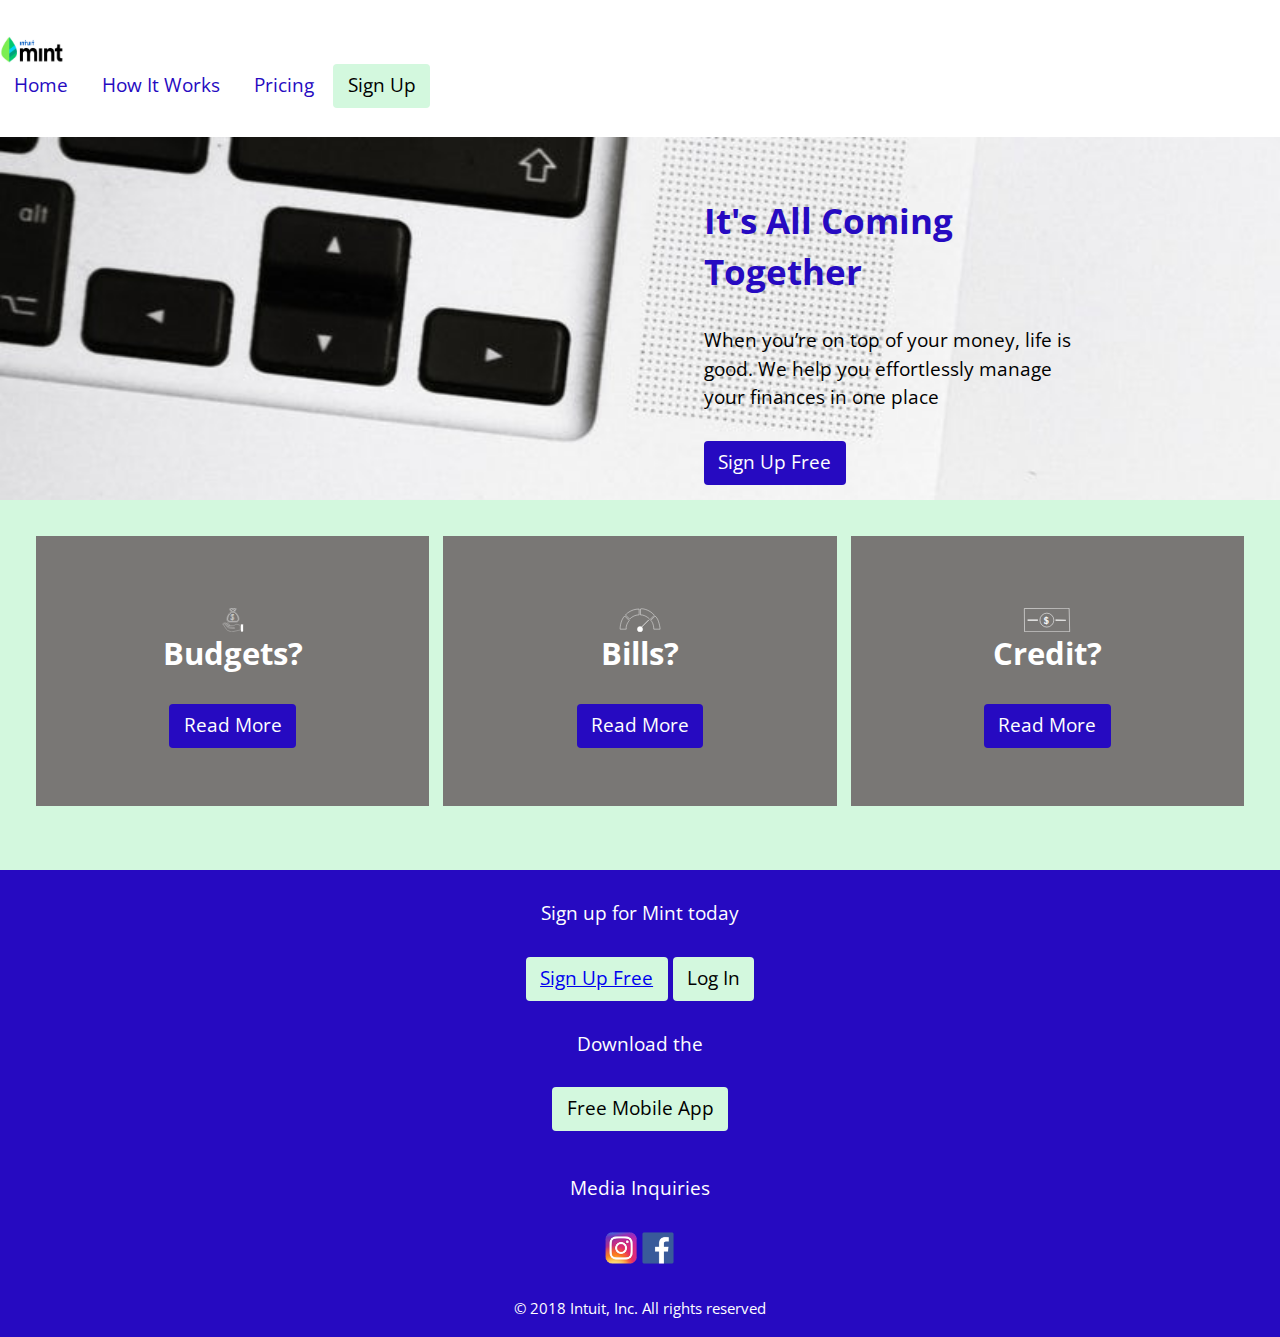
<file: index.html>
<!DOCTYPE html>
<html lang="en-ca">
<head>
  <meta charset="utf-8">
  <title>Home</title>
  <meta name="viewport" content="width=device-width,initial-scale=1">
  <link href="css/modules.css" rel="stylesheet">
  <link href="css/grid.css" rel="stylesheet">
  <link href="css/type.css" rel="stylesheet">
  <link href="css/main.css" rel="stylesheet">
  <link href="https://fonts.googleapis.com/css?family=Open+Sans:400,400i,700" rel="stylesheet">
</head>
<body>

  <ul class="skip-links">
    <li><a href="#main">jump to main content</a></li>
    <li><a href="#nav">jump to navigation</a></li>
  </ul>

  <header role="banner" class="banner masthead">
    <nav role="navigation" id="nav" tabindex="0">
      <div>
        <i class="icon i-64">
          <img class="img-flex embed embed-16by9 embed-item" src="images/mint-logo.png" alt="mint-logo">
        </i>
      </div>
      <ul class="list-group list-group-inline push-0 pad-b">
        <li class="gutter-1-2"><a class="current" href="index.html">Home</a></li>
        <li class="gutter-1-2"><a class="li" href="tour.html">How It Works</a></li>
        <li class="gutter-1-2"><a class="li" href="pricing.html">Pricing</a></li>
        <li class="btn green-btn sign-up"><a class="li" href="sign-up.html">Sign Up</a></li>
      </ul>
    </nav>
    <div>
      <img class="img-flex" src="images/macbook.jpg" alt="macbook">
    </div>
    <div class="banner-content pad-t">
      <h1 class="blue-text">It's All Coming Together</h1>
      <p>When you’re on top of your money, life is good. We help you effortlessly manage your finances in one place</p>
      <div class="btn blue-btn">Sign Up Free</div>
    </div>
  </header>

  <main role="main" id="main" class="main-index green-background" tabindex="0">
    <ul class="list-group grid island">
      <li class="unit unit-content-distribute xs-1 s-1-3 m-1-3 l-1-3 island-1-4">
        <div class="card pad-b-2 push gutter">
          <i class="icon i-96">
          <img class="img-flex embed embed-4by3 embed-item" src="images/budgets-icon.svg" alt="budget-icon">
        </i>
          <span class="icon-label"></span>
          <h2 class="text-center">Budgets?</h2>
          <div>
            <a class="text-center btn blue-btn" href="sign-up.html">Read More</a>
          </div>
        </div>
      </li>

      <li class="unit unit-content-distribute xs-1 s-1-3 m-1-3 l-1-3 island-1-4">
        <div class="card pad-b-2 push gutter">
          <i class="icon i-96">
            <img class="img-flex embed embed-4by3 embed-item" src="images/bills-icon.svg" alt="bills-icon">
          </i>
          <span class="icon-label"></span>
          <h2 class="text-center">Bills?</h2>
          <div>
            <a class="text-center btn blue-btn" href="sign-up.html">Read More</a>
          </div>
        </div>
      </li>

      <li class="unit unit-content-distribute xs-1 s-1-3 m-1-3 l-1-3 island-1-4">
        <div class="card pad-b-2 push gutter">
          <i class="icon i-96">
            <img class="img-flex embed embed-4by3 embed-item" src="images/credit-icon.svg" alt="credit-icon">
          </i>
          <span class="icon-label"></span>
          <h2 class="text-center">Credit?</h2>
          <div>
            <a class=" text-center btn blue-btn" href="sign-up.html">Read More</a>
          </div>
        </div>
      </li>
    </ul>
  </main>

  <section class="unit xs-1 s-1 m-1 l-1 blue-background text-center">
    <aside role="complementary">
      <div>
        <div class="white-text pad-t pad-b">Sign up for Mint today</div>
        <div class="btn green-btn"><a href="sign-up.html">Sign Up Free</a></div>
        <div class="btn green-btn">Log In</div>
      </div>

      <section>
        <div class="white-text pad-t">
          <p>Download the</p>
        </div>
        <div class="btn green-btn">Free Mobile App</div>
      </section>
    </aside>

    <footer role="contentinfo" class="footer pad-t-1-2 pad-b-1-2 wrapper">
      <p class="white-text pad-t">Media Inquiries</p>
      <i class="icon i-32">
        <img class="img-flex" src="images/instagram-logo.png" alt="instagram-logo">
      </i>
      <i class="icon i-32">
        <img class="img-flex" src="images/facebook-logo.png" alt="facebook-logo">
      </i>
      <div class="pad-t">
        <small class="micro white-text pad-t">© 2018 Intuit, Inc. All rights reserved</small>
      </div>
    </footer>
  </section>

</body>
</html>
</file>
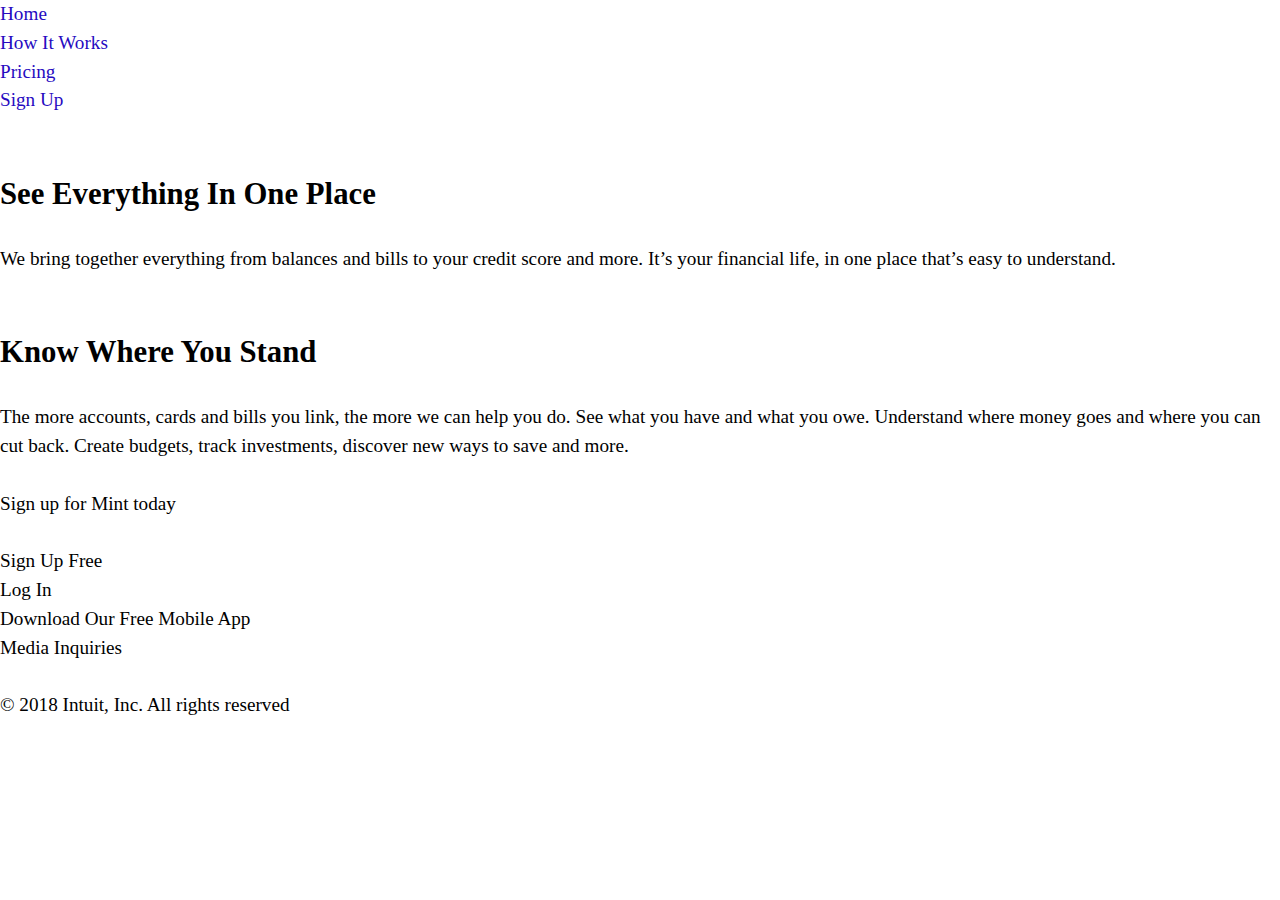
<file: how-it-works.html>
<!DOCTYPE html>
<html lang="en-ca">
<head>
  <meta charset="utf-8">
  <title>Playground Finder</title>
  <meta name="viewport" content="width=device-width,initial-scale=1">
  <link href="css/modules.css" rel="stylesheet">
  <link href="css/grid.css" rel="stylesheet">
  <link href="css/type.css" rel="stylesheet">
  <link href="css/main.css" rel="stylesheet">
</head>

<body>
  <header>
    <nav>
      <ul>
        <li><a class="li" href="#index.html">Home</a></li>
        <li><a class="current" href="#how-it-works.html">How It Works</a></li>
        <li><a class="li" href="#pricing.html">Pricing</a></li>
        <li><a class="li" href="#sign-up">Sign Up</a></li>
      </ul>
    </nav>

    <main>

      <div>
        <div>
          <div>
            <img></img>
          </div>
          <div>
            <h2>See Everything In One Place</h2>
            <p>We bring together everything from balances and bills to your credit score and more. It’s your financial life, in one place that’s easy to understand.</p>
          </div>
        </div>

        <div>
          <div>
            <img></img>
          </div>
          <div>
            <h2>Know Where You Stand</h2>
            <p>The more accounts, cards and bills you link, the more we can help you do. See what you have and what you owe. Understand where money goes and where you can cut back. Create budgets, track investments, discover new ways to save and more.</p>
          </div>
        </div>

      </div>

    <footer>
      <section>
        <p>Sign up for Mint today</p>
        <div>Sign Up Free</div>
        <div>Log In</div>
      </section>

      <section>
        <div>Download Our Free Mobile App</div>
      </section>

      <section>
        <p>Media Inquiries</p>
        <p>© 2018 Intuit, Inc. All rights reserved</p>
      </section>
    </footer>
</file>
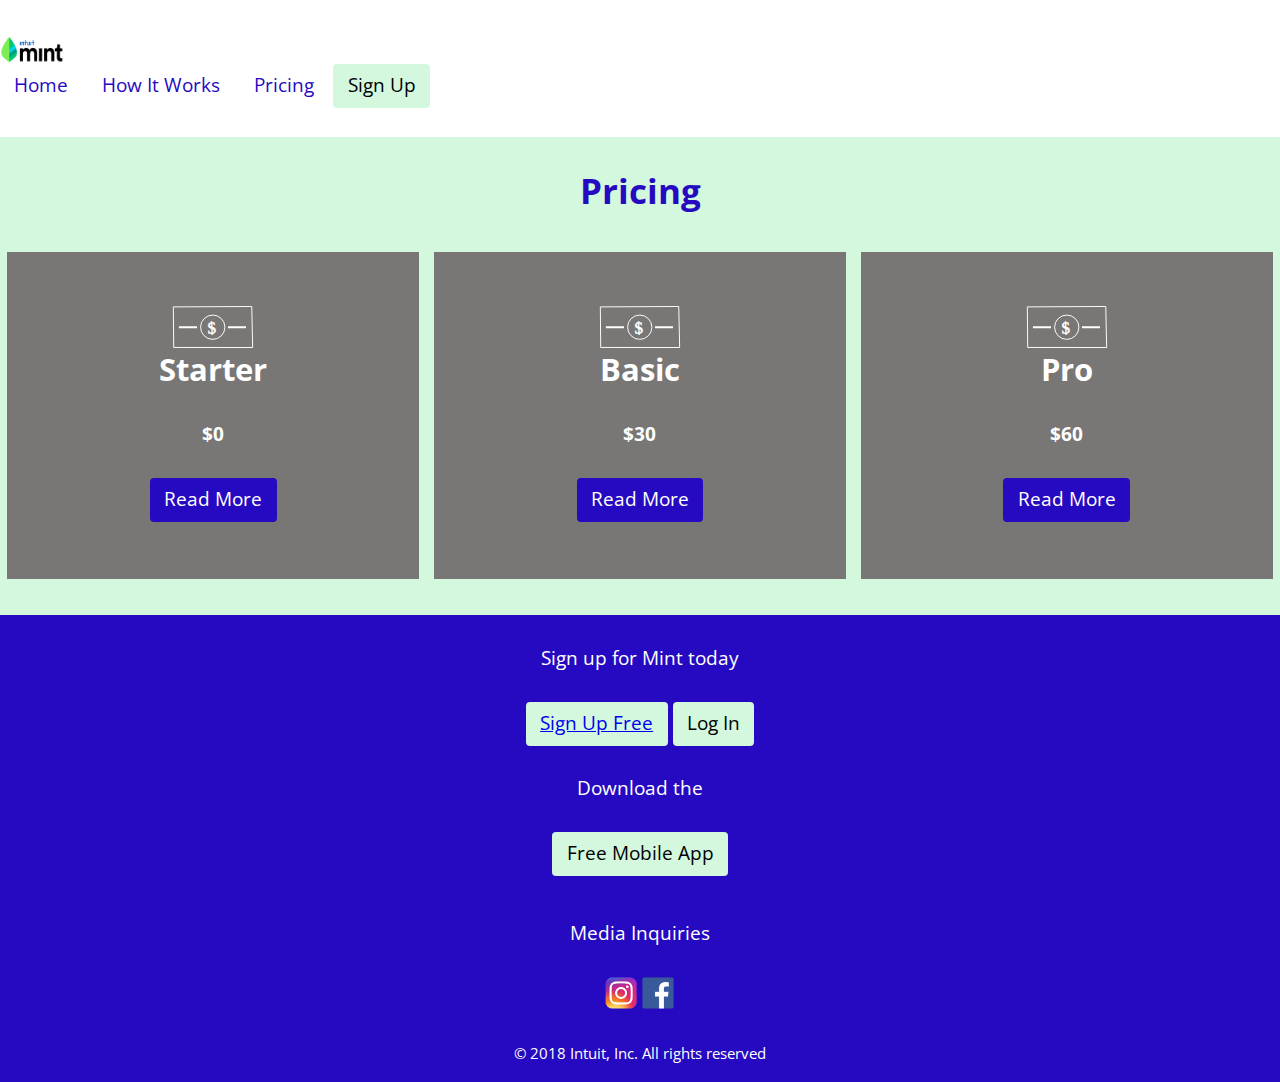
<file: pricing.html>
<!DOCTYPE html>
<html lang="en-ca">
<head>
  <meta charset="utf-8">
  <title>Pricing</title>
  <meta name="viewport" content="width=device-width,initial-scale=1">
  <link href="css/modules.css" rel="stylesheet">
  <link href="css/grid.css" rel="stylesheet">
  <link href="css/type.css" rel="stylesheet">
  <link href="css/main.css" rel="stylesheet">
  <link href="https://fonts.googleapis.com/css?family=Open+Sans:400,400i,700" rel="stylesheet">
</head>
<body>

  <ul class="skip-links">
    <li><a href="#main">Jump to main content</a></li>
    <li><a href="#nav">Jump to navigation</a></li>
  </ul>

  <header role="banner" class="masthead">
    <nav role="navigation" id="nav" tabindex="0">
      <div>
        <i class="icon i-64">
        <img class="img-flex embed embed-16by9 embed-item" src="images/mint-logo.png" alt="mint-logo">
      </i>
      </div>
      <ul class="list-group list-group-inline">
        <li class="gutter-1-2"><a class="li" href="index.html">Home</a></li>
        <li class="gutter-1-2"><a class="li" href="tour.html">How It Works</a></li>
        <li class="gutter-1-2"><a class="current" href="pricing.html">Pricing</a></li>
        <li class="green-btn btn sign-up"><a class="li" href="sign-up.html">Sign Up</a></li>
      </ul>
    </nav>
  </header>

  <main role="main" class="green-background" id="main" tabindex="0">
    <h1 class="text-center pad-t blue-text">Pricing</h1>
    <ul class="list-group grid">

      <li class="unit unit-content-distribute xs-1 s-1-3 m-1-3 l-1-3 island-1-4">
        <div class="card pad-b-2 push gutter">
          <i class="icon i-96">
            <img class="img-flex embed embed-16by9 embed-item" src="images/credit-icon.svg" alt="credit-icon">
          </i>
          <span class="icon-label"></span>
          <h2 class="text-center">Starter</h2>
          <p class="bold">$0</p>
          <div>
            <a class="text-center btn blue-btn" href="sign-up.html">Read More</a>
          </div>
        </div>
      </li>

      <li class="unit unit-content-distribute xs-1 s-1-3 m-1-3 l-1-3 island-1-4">
        <div class="card pad-b-2 push gutter">
          <i class="icon i-96">
            <img class="img-flex embed embed-16by9 embed-item" src="images/credit-icon.svg" alt="credit-icon">
          </i>
          <span class="icon-label"></span>
          <h2 class="text-center">Basic</h2>
          <p class="bold">$30</p>
          <div>
            <a class="text-center btn blue-btn" href="sign-up.html">Read More</a>
          </div>
        </div>
      </li>

      <li class="unit unit-content-distribute xs-1 s-1-3 m-1-3 l-1-3 island-1-4">
        <div class="card pad-b-2 push gutter">
          <i class="icon i-96">
          <img class="img-flex embed embed-16by9 embed-item" src="images/credit-icon.svg" alt="credit-icon">
        </i>
          <span class="icon-label"></span>
          <h2 class="text-center pro">Pro</h2>
          <p class="bold">$60</p>
          <div>
            <a class=" text-center btn blue-btn" href="sign-up.html">Read More</a>
          </div>
        </div>
      </li>
    </ul>
  </main>
  <section class="blue-background text-center">
    <aside role="complementary">
      <div>
        <div class="white-text island">Sign up for Mint today</div>
        <div class="btn green-btn"><a href="sign-up.html">Sign Up Free</a></div>
        <div class="btn green-btn">Log In</div>
      </div>

      <section>
        <div class="white-text pad-t">
          <p>Download the</p>
        </div>
        <div class="btn green-btn">Free Mobile App</div>
      </section>
    </aside>

    <footer role="contentinfo" class="footer pad-t-1-2 pad-b-1-2 wrapper">
      <p class="white-text pad-t">Media Inquiries</p>
      <i class="icon i-32">
        <img class="img-flex" src="images/instagram-logo.png" alt="instagram-logo">
      </i>
      <i class="icon i-32">
        <img class="img-flex" src="images/facebook-logo.png" alt="facebook-logo">
      </i>
      <div class="pad-t">
        <small class="micro white-text pad-t">© 2018 Intuit, Inc. All rights reserved</small>
      </div>
    </footer>
  </section>

</body>
</html>
</file>
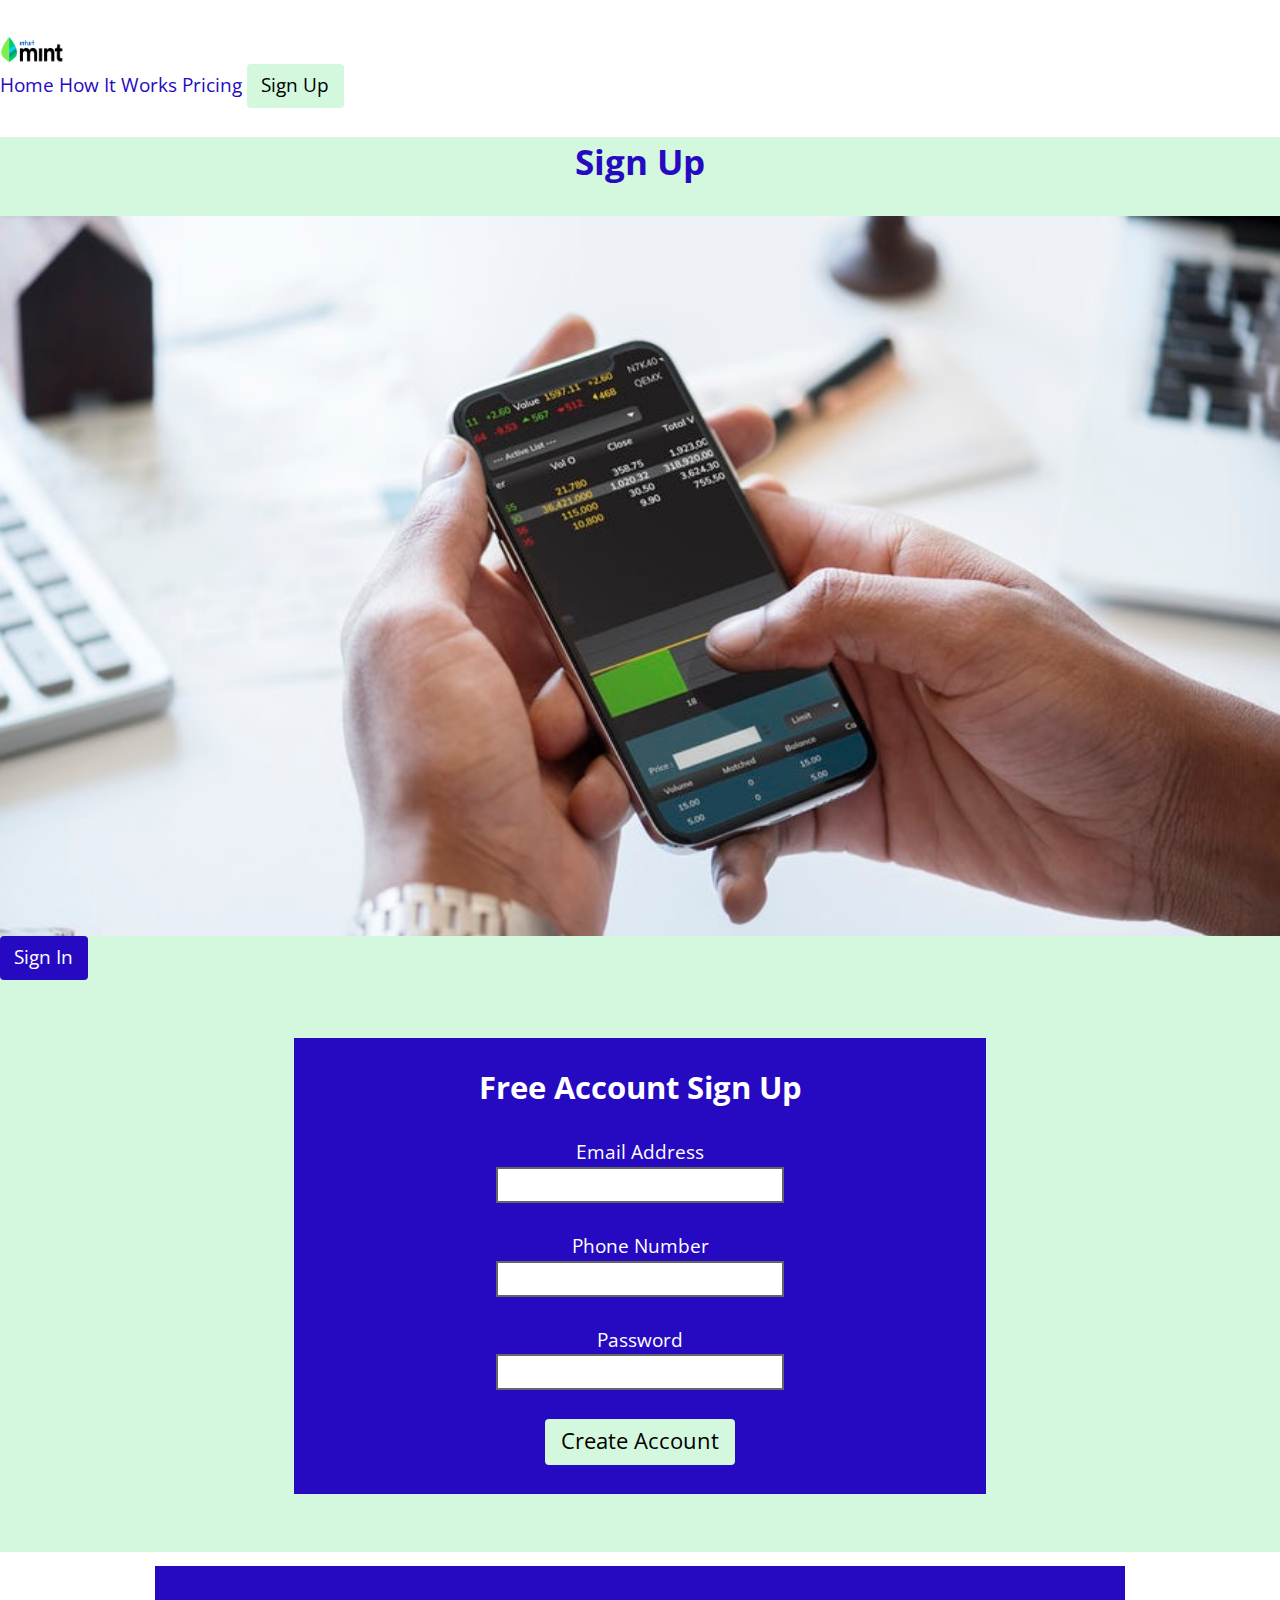
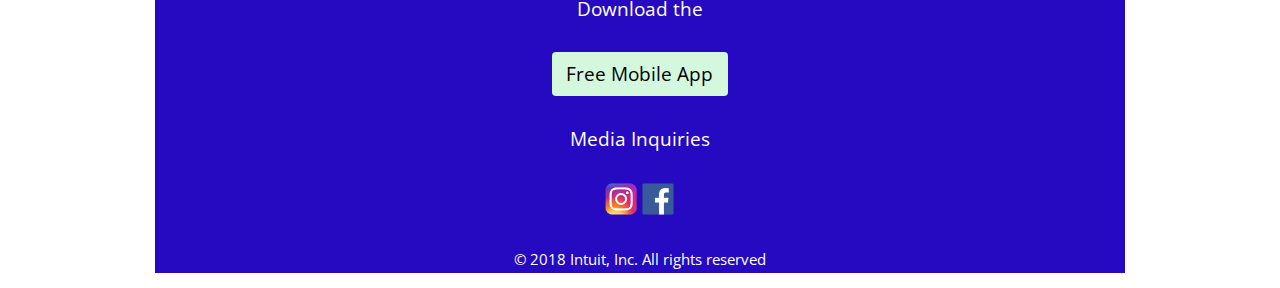
<file: sign-up.html>
<!DOCTYPE html>
<html lang="en-ca">
<head>
  <meta charset="utf-8">
  <title>Sign Up</title>
  <meta name="viewport" content="width=device-width,initial-scale=1">
  <link href="css/modules.css" rel="stylesheet">
  <link href="css/grid.css" rel="stylesheet">
  <link href="css/type.css" rel="stylesheet">
  <link href="css/main.css" rel="stylesheet">
  <link href="https://fonts.googleapis.com/css?family=Open+Sans:400,400i,700" rel="stylesheet">
</head>
<body>

  <ul class="skip-links">
    <li><a href="#main">Jump to main content</a></li>
    <li><a href="#nav">Jump to navigation</a></li>
  </ul>

  <header role="banner" class="masthead">
    <nav role="navigation" id="nav" tabindex="0">
      <div>
        <i class="icon i-64">
        <img class="img-flex embed embed-16by9 embed-item" src="images/mint-logo.png" alt="mint-logo">
      </i>
      </div>
      <ul class="list-group list-group-inline">
        <li><a class="current" href="index.html">Home</a></li>
        <li><a class="li" href="tour.html">How It Works</a></li>
        <li><a class="li" href="pricing.html">Pricing</a></li>
        <li class="green-btn btn sign-up"><a class="li" href="sign-up.html">Sign Up</a></li>
      </ul>
    </nav>
  </header>

  <main id="main" role="main" class="green-background" tabindex="0">
    <h1 class="text-center blue-text">Sign Up</h1>
    <div class="embed embed-16by9">
      <img class="img-flex embed-item iphone-banking-app" src="images/iphone-banking-app.jpg" alt="macbook">
    </div>
    <div>
      <a class=" text-center btn blue-btn" href="sign-up.html">Sign In</a>
    </div>

    <div class="grid contact pad-t-2 pad-b-2">
      <div class="unit xs-1 s-1 m-1 l-1">
        <div class="max-length">

          <form class="push-0 island text-center" method="POST" action="https://formspree.io/lees0029@algonquinlive.com">

            <h2 class="white-text">Free Account Sign Up</h2>

            <div class="push">
              <label for="email" class="white-text">Email Address</label>
              <input id="email" type="email" name="email" required>
            </div>

            <div class="push">
              <label for="phone" class="white-text">Phone Number</label>
              <input id="phone" type="number" name="number" required>
            </div>

            <div class="push">
              <label for="password" class="white-text">Password</label>
              <input id="password" type="password" name="password" required>
            </div>

            <div>
              <button class="btn mega green-btn" type="submit">Create Account</button>
            </div>
          </form>
        </div>
      </div>
    </div>
  </main>

  <footer role="contentinfo" class="text-center footer pad-t-1-2 pad-b-1-2 wrapper gutter-1-2">
    <section class="blue-background">
      <div class="white-text pad-t">
        <p>Download the</p>
      </div>
      <div class="btn green-btn">Free Mobile App</div>
    </section>

    <section class="blue-background">
      <p class="white-text pad-t">Media Inquiries</p>
      <i class="icon i-32">
        <img class="img-flex" src="images/instagram-logo.png" alt="instagram-logo">
      </i>
      <i class="icon i-32">
        <img class="img-flex" src="images/facebook-logo.png" alt="facebook-logo">
      </i>
      <div class="pad-t">
        <small class="push-0 micro white-text">© 2018 Intuit, Inc. All rights reserved</small>
      </div>
    </section>
  </footer>
</body>
</html>
</file>
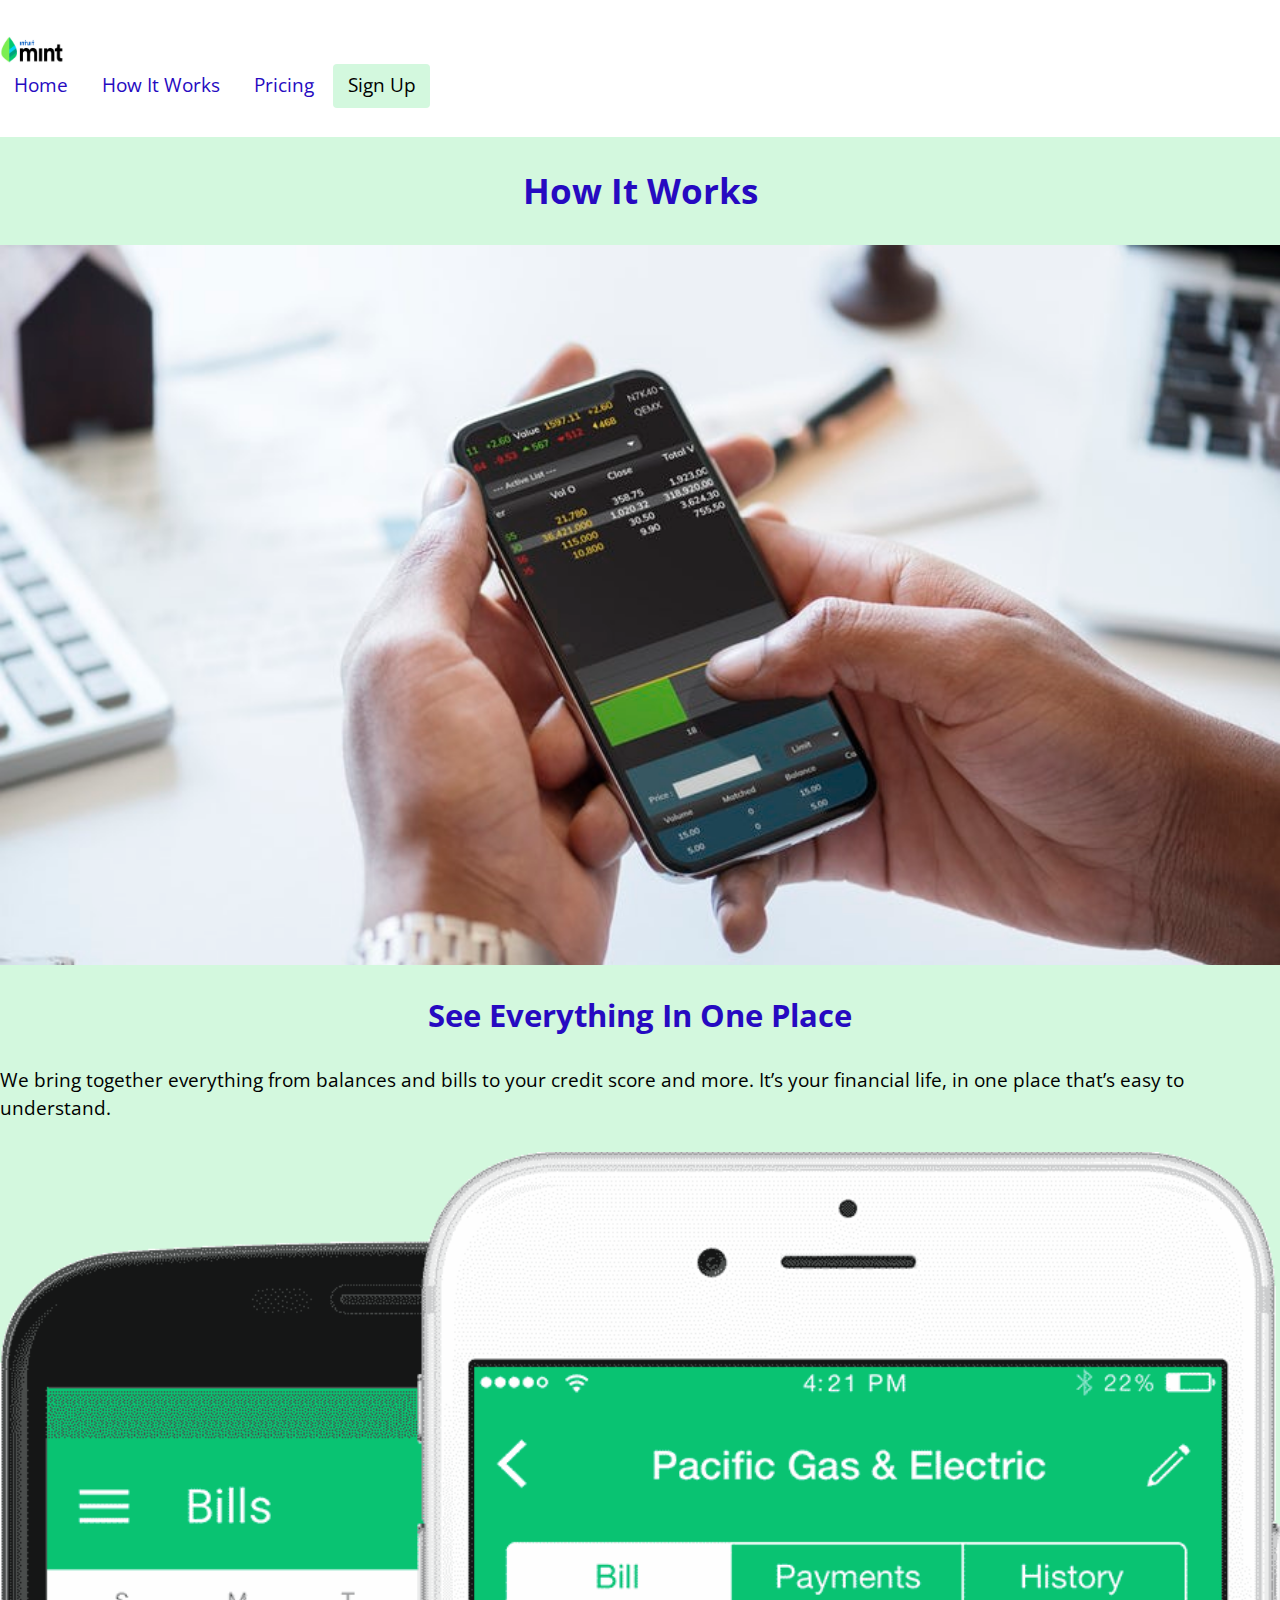
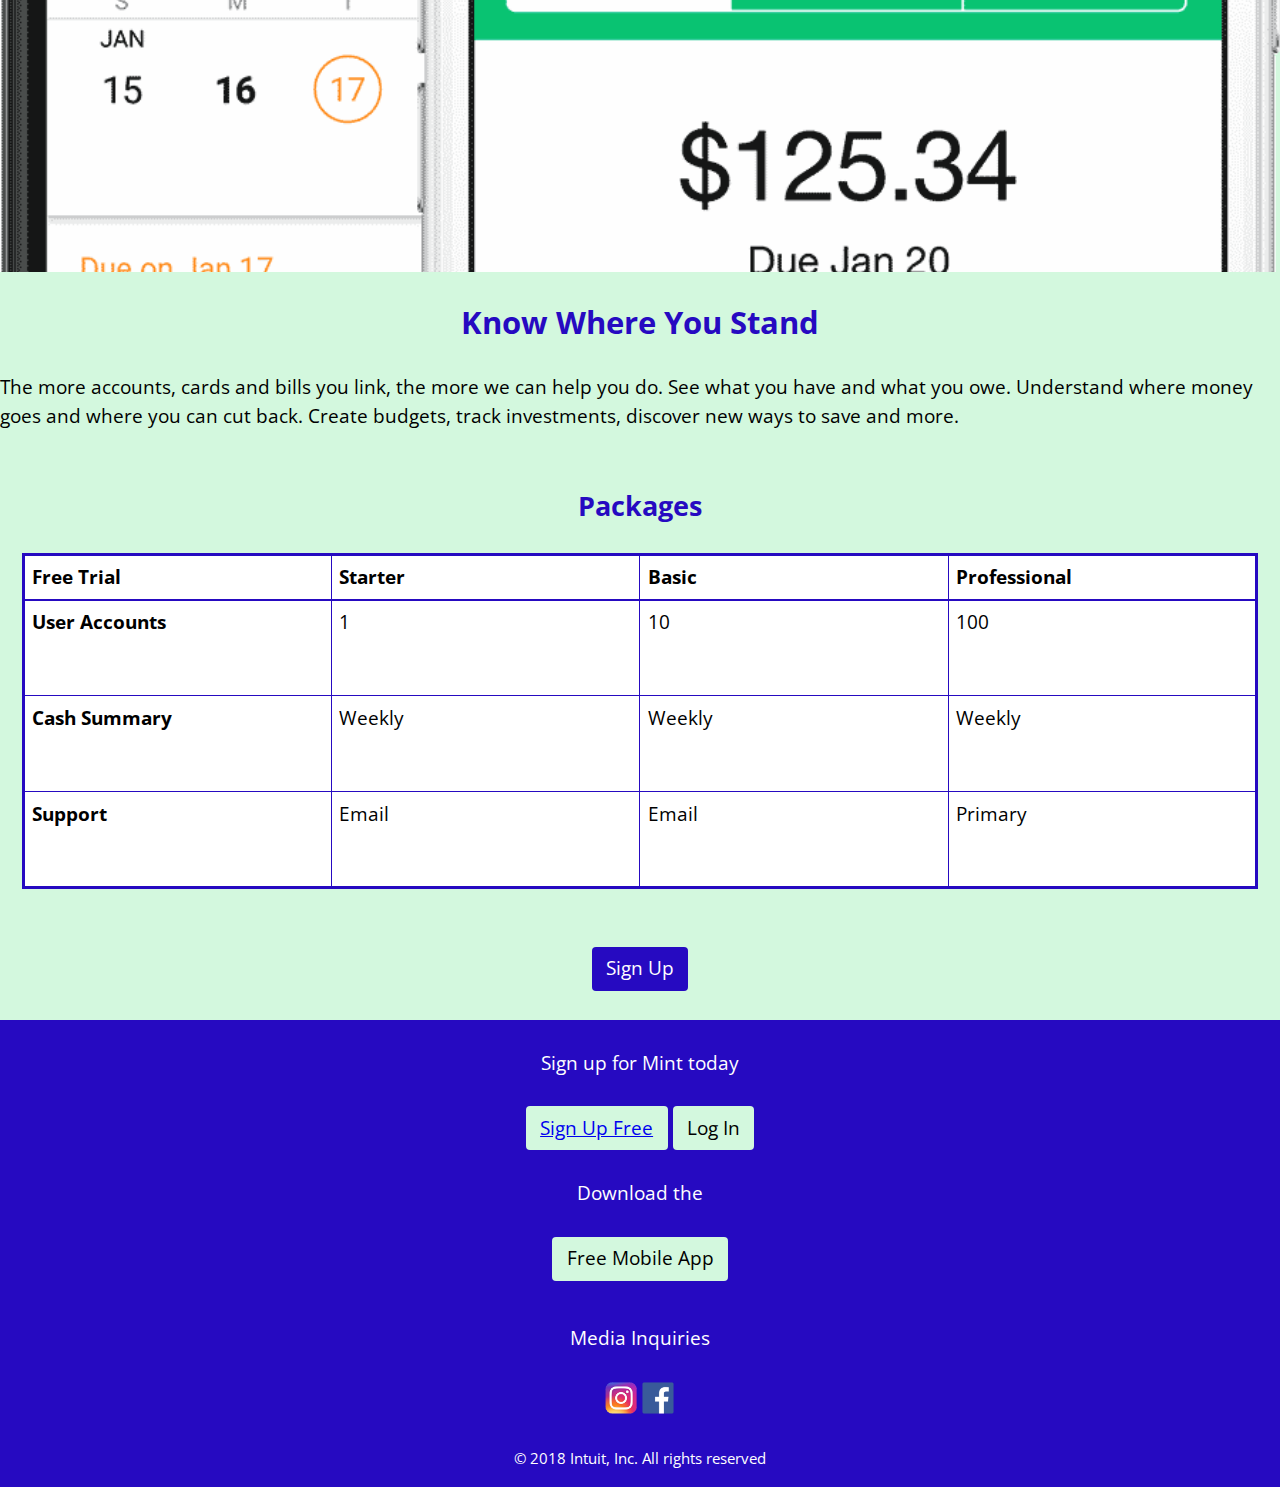
<file: tour.html>
<!DOCTYPE html>
<html lang="en-ca">
<head>
  <meta charset="utf-8">
  <title>How It Works</title>
  <meta name="viewport" content="width=device-width,initial-scale=1">
  <link href="css/modules.css" rel="stylesheet">
  <link href="css/grid.css" rel="stylesheet">
  <link href="css/type.css" rel="stylesheet">
  <link href="css/main.css" rel="stylesheet">
  <link href="https://fonts.googleapis.com/css?family=Open+Sans:400,400i,700" rel="stylesheet">
</head>
<body>

  <ul class="skip-links">
    <li><a href="#main">jump to main content</a></li>
    <li><a href="#nav">jump to navigation</a></li>
  </ul>

  <header role="banner" class="banner masthead">
    <nav role="navigation" id="nav" tabindex="0">
      <div>
        <i class="icon i-64">
        <img class="img-flex embed embed-16by9 embed-item" src="images/mint-logo.png" alt="mint-logo">
      </i>
      </div>
      <ul class="list-group list-group-inline">
        <li class="gutter-1-2"><a class="current" href="index.html">Home</a></li>
        <li class="gutter-1-2"><a class="li" href="tour.html">How It Works</a></li>
        <li class="gutter-1-2"><a class="li" href="pricing.html">Pricing</a></li>
        <li class="btn green-btn sign-up"><a class="li" href="sign-up.html">Sign Up</a></li>
      </ul>
    </nav>
  </header>

  <main role="main" class="green-background" id="main" tabindex="0">

    <div class="grid">
      <div class="unit xs-1 s-1 m-1 l-1">
        <h1 class="blue-text pad-t text-center">How It Works</h1>
        <div class="embed embed-16by9">
          <img class="img-flex embed-item" src="images/iphone-banking-app.jpg" alt="iphone">
        </div>
        <h2 class="blue-text pad-t text-center">See Everything In One Place</h2>
        <p>We bring together everything from balances and bills to your credit score and more. It’s your financial life, in one place that’s easy to understand.</p>
      </div>
    </div>

    <div class="unit xs-1 s-1 m-1 l-1">
      <div>
        <div class="embed embed-16by9">
          <img class="img-flex embed-item" src="images/iphone-banking-app2.png" alt="iphone">
        </div>
        <h2 class="blue-text pad-t text-center">Know Where You Stand</h2>
        <p>The more accounts, cards and bills you link, the more we can help you do. See what you have and what you owe. Understand where money goes and where you can cut back. Create budgets, track investments, discover new ways to save and more.</p>
      </div>
    </div>

    <div class="grid">
      <div class="unit xs-hidden s-hidden m-1 l-1">
        <div class="table-wrapper scrollable island">
          <table class="push-0">
            <caption class="bold normal blue-text text-center tera">Packages</caption>

            <thead>
              <tr>
                <th class="free trial" scope="col">Free Trial</th>
                <th class="starter" scope="col">Starter</th>
                <th class="basic" scope="col">Basic</th>
                <th class="professional" scope="col">Professional</th>
              </tr>
            </thead>

            <tbody>

              <tr>
                <th scope="row">User Accounts</th>
                <td>1</td>
                <td>10</td>
                <td>100</td>
              </tr>

              <tr>
                <th scope="row">Cash Summary</th>
                <td>Weekly</td>
                <td>Weekly</td>
                <td>Weekly</td>
              </tr>
            </tbody>

            <tfoot>
              <tr>
                <th scope="row">Support</th>
                <td>Email</td>
                <td>Email</td>
                <td>Primary</td>
              </tr>

            </tfoot>
          </table>
        </div>
      </div>
    </div>

    <div class="text-center island">
      <a class="btn blue-btn" href="sign-up.html">Sign Up</a>
    </div>

  </main>
  <section class="blue-background text-center">
    <aside role="complementary">
      <div>
        <div class="white-text island">Sign up for Mint today</div>
        <div class="btn green-btn"><a href="sign-up.html">Sign Up Free</a></div>
        <div class="btn green-btn">Log In</div>
      </div>

      <section>
        <div class="white-text pad-t">
          <p>Download the</p>
        </div>
        <div class="btn green-btn">Free Mobile App</div>
      </section>
    </aside>

    <footer role="contentinfo" class="footer pad-t-1-2 pad-b-1-2 wrapper">
      <p class="white-text pad-t">Media Inquiries</p>
      <i class="icon i-32">
        <img class="img-flex" src="images/instagram-logo.png" alt="instagram-logo">
      </i>
      <i class="icon i-32">
        <img class="img-flex" src="images/facebook-logo.png" alt="facebook-logo">
      </i>
      <div class="pad-t">
        <small class="micro white-text pad-t">© 2018 Intuit, Inc. All rights reserved</small>
      </div>
    </footer>
  </section>
</body>
</html>
</file>
<file: css/modules.css>
/*
 * Modulifier || Code released under the UNLICENSE
 * Code under other copyrights & licenses listed below.
 * https://modulifier.web-dev.tools/#responsive;images;list-group;embed;media-object;icons;hidden;positioning;nice-lists;forms;buttons;accessibility;print
 */

@-moz-viewport { width: device-width; scale: 1; }
@-ms-viewport { width: device-width; scale: 1; }
@-o-viewport { width: device-width; scale: 1; }
@-webkit-viewport { width: device-width; scale: 1; }
@viewport { width: device-width; scale: 1; }

html {
  box-sizing: border-box;
  -moz-text-size-adjust: 100%;
  -ms-text-size-adjust: 100%;
  -webkit-text-size-adjust: 100%;
  text-size-adjust: 100%;
}

*, *::before, *::after {
  box-sizing: inherit;
}

body {
  margin: 0;
}

article,
aside,
details,
figcaption,
figure,
footer,
header,
main,
menu,
nav,
section,
summary {
  display: block;
}

audio,
canvas,
progress,
video {
  display: inline-block;
  vertical-align: baseline;
}

template {
  display: none;
}

details {
  cursor: pointer;
}

audio:not([controls]) {
  display: none;
  height: 0;
}

a,
area,
button,
input,
label,
select,
textarea,
[tabindex] {
  -ms-touch-action: manipulation;
  touch-action: manipulation;
}

img {
  border: 0;
}

.img-flex,
.img-flex img {
  display: block;
  width: 100%;
}

svg {
  fill: currentColor;
}

svg:not(:root) {
  overflow: hidden;
}

svg.img-flex {
  width: 100%;
  height: 100%;
}

.image-replacement, .ir {
  overflow: hidden;
  direction: ltr;
  text-align: left;
  text-indent: 100%;
  white-space: nowrap;
}

.list-group, .list-group-inline, .list-group--inline {
  padding-left: 0;
  list-style-type: none;
}

.list-group > dd {
  margin-left: 0;
}

.list-group-inline::before,
.list-group-inline::after,
.list-group--inline::before,
.list-group--inline::after {
  content: "";
  display: table;
}

.list-group-inline::after,
.list-group--inline::after {
  clear: both;
}

.list-group-inline > li,
.list-group--inline > li {
  display: inline-block;
}

.list-group-inline > dt,
.list-group--inline > dt {
  clear: left;
  float: left;
  width: 11em;
}

.list-group-inline > dd,
.list-group--inline > dd {
  float: left;
  min-width: 12em;
}

.embed {
  margin-left: 0;
  margin-right: 0;
  overflow: hidden;
  position: relative;
  width: 100%;
}

.embed-1by1, .embed--1by1 {
  padding-top: 100%; /* Square */
}

.embed-4by3, .embed--4by3 {
  padding-top: 75%; /* Traditional TV/computer screens */
}

.embed-iso216, .embed--iso216 {
  padding-top: 70.92%; /* A-standard paper sizes */
}

.embed-3by2, .embed--3by2 {
  padding-top: 66.6%; /* Classic 35 mm film & most digital photos, landscape */
}

.embed-2by3, .embed--2by3 {
  padding-top: 150%; /* Classic 35 mm film & most digital photos, portrait */
}

.embed-golden, .embed--golden {
  padding-top: 61.8%; /* The Golden Ratio */
}

.embed-16by9, .embed--16by9 {
  padding-top: 56.25%; /* HD TV */
}

.embed-185by100, .embed--185by100 {
  padding-top: 54.05%; /* Common widescreen cinema */
}

.embed-24by10, .embed--24by10 {
  padding-top: 41.667%; /* Widescreen cinema: 2.4:1 */
}

.embed-3by1, .embed--3by1 {
  padding-top: 33.3333%; /* Panorama photos */
}

.embed-4by1, .embed--4by1 {
  padding-top: 25%; /* Polyvision */
}

.embed-5by1, .embed--5by1 {
  padding-top: 20%; /* Really wide... */
}

.embed-item, .embed__item {
  min-height: 100%;
  left: 0;
  position: absolute;
  top: 0;
  width: 100%;
}

.media {
  overflow: hidden;
}

.media-img, .media__img {
  float: left;
}

.media-img-reversed, .media__img--reversed {
  float: right;
}

.media-img-stacked, .media__img--stacked {
  float: none;
}

.media-body, .media__body {
  overflow: hidden;
  min-width: 12em; /* Slightly less than 200px, responsiveness built in */
}

.icon {
  display: inline-block;
  position: relative;
  background: transparent none no-repeat center center;
  background-size: contain;
  vertical-align: middle;
}

.i-16, .i--16 {
  height: 16px;
  width: 16px;
}

.i-18, .i--18 {
  height: 18px;
  width: 18px;
}

.i-20, .i--20 {
  height: 20px;
  width: 20px;
}

.i-24, .i--24 {
  height: 24px;
  width: 24px;
}

.i-32, .i--32 {
  height: 32px;
  width: 32px;
}

.i-48, .i--48 {
  height: 48px;
  width: 48px;
}

.i-64, .i--64 {
  height: 64px;
  width: 64px;
}

.i-96, .i--96 {
  height: 96px;
  width: 96px;
}

.i-128, .i--128 {
  height: 128px;
  width: 128px;
}

.i-192, .i--192 {
  height: 192px;
  width: 192px;
}

.i-256, .i--256 {
  height: 256px;
  width: 256px;
}

.icon img,
.icon svg {
  left: 0;
  height: 100%;
  position: absolute;
  top: 0;
  width: 100%;
  fill: currentColor;
}

.icon-label {
  vertical-align: middle;
}

.icon-link,
.icon-link:focus,
.icon-link:hover {
  text-decoration: none;
}

[hidden], .hidden {
  /* stylelint-disable declaration-no-important */
  display: none !important;
  visibility: hidden !important;
  /* stylelint-enable */
}

.visually-hidden {
  height: 1px;
  margin: -1px;
  overflow: hidden;
  padding: 0;
  position: absolute;
  width: 1px;
  border: 0;
  clip: rect(0 0 0 0);
  clip-path: inset(50%);
}

.visually-hidden.focusable:active, .visually-hidden.focusable:focus {
  height: auto;
  margin: 0;
  overflow: visible;
  position: static;
  width: auto;
  clip: auto;
  clip-path: none;
}

.invisible {
  visibility: hidden;
}

.chop,
.crop {
  overflow: hidden;
}

.truncate {
  max-width: 100%;
  overflow: hidden;
  width: 100%;
  text-overflow: ellipsis;
  white-space: nowrap;
}

.scrollable {
  max-width: 100%;
  overflow-x: auto;
  overflow-y: hidden;
  -webkit-overflow-scrolling: touch;
}

.clearfix::after {
  content: " ";
  display: block;
  clear: both;
}

.left {
  float: left;
}

.right {
  float: right;
}

.center-text,
.center-flow {
  text-align: center;
}

.center-block {
  margin-left: auto;
  margin-right: auto;
}

.no-auto-margins,
.not-centered {
  /* stylelint-disable declaration-no-important */
  margin-left: 0 !important;
  margin-right: 0 !important;
  /* stylelint-enable */
}

.center-content,
.center-content-vertical,
.center-contents,
.center-contents-vertical {
  display: -webkit-flex;
  display: -ms-flexbox;
  display: flex;
  -webkit-justify-content: center;
  -ms-flex-pack: center;
  justify-content: center;
  -webkit-align-items: center;
  -ms-flex-align: center;
  align-items: center;
  -webkit-align-content: center;
  -ms-flex-line-pack: center;
  align-content: center;
  -webkit-flex-direction: column wrap;
  -ms-flex-direction: column wrap;
  flex-flow: column wrap;
}

.center-content-start,
.center-content-vertical-start,
.center-contents-start,
.center-contents-vertical-start {
  display: -webkit-flex;
  display: -ms-flexbox;
  display: flex;
  -webkit-justify-content: center;
  -ms-flex-pack: center;
  justify-content: center;
  -webkit-flex-direction: column wrap;
  -ms-flex-direction: column wrap;
  flex-flow: column wrap;
}

.center-content-horizontal,
.center-contents-horizontal {
  display: -webkit-flex;
  display: -ms-flexbox;
  display: flex;
  -webkit-justify-content: center;
  -ms-flex-pack: center;
  justify-content: center;
  -webkit-align-items: center;
  -ms-flex-align: center;
  align-items: center;
  -webkit-align-content: center;
  -ms-flex-line-pack: center;
  align-content: center;
  -webkit-flex-direction: row wrap;
  -ms-flex-direction: row wrap;
  flex-flow: row wrap;
}

.inline {
  display: inline;
}

.block {
  display: block;
}

.inline-block, .ib {
  display: inline-block;
}

.valign-top {
  vertical-align: top;
}

.valign-bottom {
  vertical-align: bottom;
}

.valign-middle {
  vertical-align: middle;
}

.fixed {
  position: fixed;
}

.relative {
  position: relative;
}

[class*="pin-"],
.absolute {
  position: absolute;
}

.static {
  position: static;
}

.zindex-1 {
  z-index: 1;
}

.zindex-2 {
  z-index: 2;
}

.zindex-3 {
  z-index: 3;
}

.zindex-1000 {
  z-index: 1000;
}

.pin-top-left,
.pin-left-top,
.pin-tl,
.pin-lt {
  top: 0;
  left: 0;
}

.pin-top-right,
.pin-right-top,
.pin-tr,
.pin-rt {
  top: 0;
  right: 0;
}

.pin-bottom-left,
.pin-left-bottom,
.pin-bl,
.pin-lb {
  bottom: 0;
  left: 0;
}

.pin-bottom-right,
.pin-right-bottom,
.pin-br,
.pin-rb {
  bottom: 0;
  right: 0;
}

.pin-top-center,
.pin-center-top,
.pin-tc,
.pin-ct {
  left: 50%;
  top: 0;
  transform: translateX(-50%);
}

.pin-bottom-center,
.pin-center-bottom,
.pin-bc,
.pin-cb {
  bottom: 0;
  left: 50%;
  transform: translateX(-50%);
}

.pin-center-left,
.pin-left-center,
.pin-cl,
.pin-lc {
  left: 0;
  top: 50%;
  transform: translateY(-50%);
}

.pin-center-right,
.pin-right-center,
.pin-cr,
.pin-rc {
  right: 0;
  top: 50%;
  transform: translateY(-50%);
}

.pin-center, .pin-c {
  left: 50%;
  top: 50%;
  transform: translate(-50%, -50%);
}

.width-quarter, .w-1-4 {
  width: 25%;
}

.width-half, .w-1-2 {
  width: 50%;
}

.width-full, .w-1 {
  width: 100%;
}

.height-quarter, .h-1-4 {
  height: 25%;
}

.height-half, .h-1-2 {
  height: 50%;
}

.height-full, .h-1 {
  height: 100%;
}

.height-win-quarter, .h-w-1-4 {
  height: 25vh;
  max-height: 46em;
}

.height-win-half, .h-w-1-2 {
  height: 50vh;
  max-height: 46em;
}

.height-win-full, .h-w-1 {
  height: 100vh;
  max-height: 46em;
}

ul {
  list-style-type: none;
}

ul > li::before {
  content: "·";
  float: left;
  margin-left: -1.6em;
  width: 1.3em;
  text-align: right;
}

ol {
  counter-reset: ol-simple-numbers;
  list-style-type: none;
}

ol > li::before {
  float: left;
  margin-left: -1.6em;
  width: 1.3em;
  counter-increment: ol-simple-numbers;
  content: counter(ol-simple-numbers);
  text-align: right;
}

.list-group > li::before,
.list-group-inline > li::before,
.list-group--inline > li::before {
  content: none;
}

/* stylelint-disable no-descending-specificity */

/*
 * (c) Nicolas Gallagher and Jonathan Neal of Normalize.css || MIT License
 *     https://necolas.github.io/normalize.css/
 */

button,
input,
optgroup,
select,
textarea {
  color: inherit;
  font: inherit;
  margin: 0;
}

button,
input {
  overflow: visible;
}

button,
select {
  text-transform: none;
}

button,
html [type="button"],
[type="reset"],
[type="submit"] {
  -webkit-appearance: button;
  cursor: pointer;
}

button[disabled],
html input[disabled] {
  cursor: default;
}

button::-moz-focus-inner,
input::-moz-focus-inner {
  border: 0;
  padding: 0;
}

[type="checkbox"],
[type="radio"] {
  opacity: 0;
  position: absolute;
  height: 1px;
  width: 1px;
}

[type="number"]::-webkit-inner-spin-button,
[type="number"]::-webkit-outer-spin-button {
  height: auto;
}

[type="search"]::-webkit-search-cancel-button,
[type="search"]::-webkit-search-decoration {
  -webkit-appearance: none;
}

fieldset {
  padding-left: 0;
  padding-right: 0;

  border: 0;
  border-top: 2px solid #666;
}

legend {
  color: inherit;
  display: table;
  max-width: 100%;
  padding: 0 .3em 0 0;
  white-space: normal;

  border: 0;

  font-weight: bold;
}

optgroup {
  font-weight: bold;
}

::-webkit-input-placeholder {
  color: inherit;
  opacity: .54;
}

::-webkit-file-upload-button {
  -webkit-appearance: button;
  font: inherit;
}

/* End Normalize.css code */

label,
.label-block {
  display: block;
  cursor: pointer;
}

[type="checkbox"] + label,
[type="radio"] + label,
.label-inline {
  display: inline-block;
}

input:not([type]),
[type="text"],
[type="number"],
[type="search"],
[type="url"],
[type="email"],
[type="password"],
[type="tel"],
[type="datetime-local"],
[type="month"],
[type="week"],
[type="date"],
[type="time"],
[type="range"],
select,
textarea {
  -moz-appearance: none;
  -webkit-appearance: none;
  appearance: none;
}

input,
textarea {
  display: block;
  width: 100%;

  background-color: #fff;
  border: 2px solid #666;
  border-radius: 0;
}

label {
  vertical-align: middle;
}

textarea {
  max-width: 100%;
  min-height: 4em;
  overflow: auto;
}

[type="color"] {
  display: inline-block;
  width: 2em;
}

select {
  display: block;
  width: 100%;

  background-image: url("data:image/svg+xml,%3Csvg xmlns='http://www.w3.org/2000/svg' width='256' height='256' viewBox='0 0 256 256'%3E%3Cpath fill='none' stroke='%23000' stroke-miterlimit='10' stroke-width='70' d='M36.3 82.1l91.9 91.8 91.5-91.8'/%3E%3C/svg%3E");
  background-repeat: no-repeat;
  background-position: calc(100% - .4em) center;
  background-size: 18px auto;
  background-color: #fff;
  border: 2px solid #666;
  border-radius: 0;
}

[type="checkbox"] + label::before {
  content: " ";
  display: inline-block;
  height: 1.8em;
  margin-right: .3em;
  position: relative;
  vertical-align: middle;
  top: -.1em;
  width: 1.8em;

  background-color: #fff;
  background-size: cover;
  border: 2px solid #666;

  line-height: inherit;
}

[type="checkbox"]:checked + label::before {
  background-image: url("data:image/svg+xml,%3Csvg xmlns='http://www.w3.org/2000/svg' width='256' height='256' viewBox='0 0 256 256'%3E%3Cpath fill='none' stroke='%23000' stroke-miterlimit='10' stroke-width='50' d='M49.9 130.1l50.8 50.7L206.1 75.2'/%3E%3C/svg%3E");
}

[type="checkbox"]:focus + label::before {
  outline: 3px solid #000;
  z-index: 1000;
}

[type="radio"] + label::before {
  content: " ";
  display: inline-block;
  height: 1.8em;
  margin-right: .3em;
  position: relative;
  vertical-align: middle;
  top: -.1em;
  width: 1.8em;

  background-color: #fff;
  background-size: cover;
  border: 2px solid #666;
  border-radius: 50%;

  line-height: inherit;
}

[type="radio"]:checked + label::before {
  background-image: url("data:image/svg+xml,%3Csvg xmlns='http://www.w3.org/2000/svg' width='256' height='256' viewBox='0 0 256 256'%3E%3Ccircle cx='128' cy='128' r='70.4'/%3E%3C/svg%3E");
}

[type="radio"]:focus + label::before,
[type="radio"] + label:focus::before {
  box-shadow: 0 0 0 3px #000;
  z-index: 1000;
}

[type="range"] {
  border: 0;
  background-color: #fff;
}

[type="range"]::-webkit-slider-runnable-track {
  height: 6px;

  -webkit-appearance: none;
  appearance: none;
  background-color: #ccc;
  border: 0;
  border-radius: 3px;
}

[type="range"]:active::-webkit-slider-runnable-track {
  background-color: #ccc;
}

[type="range"]::-moz-range-track {
  height: 6px;

  -moz-appearance: none;
  appearance: none;
  background-color: #ccc;
  border: 0;
  border-radius: 3px;
}

[type="range"]:active::-moz-range-track {
  background-color: #ccc;
}

[type="range"]::-ms-track {
  height: 6px;

  -ms-appearance: none;
  appearance: none;
  background-color: #ccc;
  border: 0;
  border-radius: 3px;
}

[type="range"]:active::-ms-track {
  background-color: #ccc;
}

[type="range"]::-webkit-slider-thumb {
  margin-top: -4px;
  height: 16px;
  width: 16px;

  -webkit-appearance: none;
  appearance: none;
  background-color: #000;
  border: none;
  border-radius: 50%;
}

[type="range"]:hover::-webkit-slider-thumb {
  background-color: #000;
}

[type="range"]:active::-webkit-slider-thumb {
  background-color: #000;
}

[type="range"]::-moz-range-thumb {
  margin-top: -4px;
  height: 16px;
  width: 16px;

  -webkit-appearance: none;
  appearance: none;
  background-color: #000;
  border: none;
  border-radius: 50%;
}

[type="range"]:hover::-moz-range-thumb {
  background-color: #000;
}

[type="range"]:active::-moz-range-thumb {
  background-color: #000;
}

[type="range"]::-ms-thumb {
  margin-top: -4px;
  height: 16px;
  width: 16px;

  -webkit-appearance: none;
  appearance: none;
  background-color: #000;
  border: none;
  border-radius: 50%;
}

[type="range"]:hover::-ms-thumb {
  background-color: #000;
}

[type="range"]:active::-ms-thumb {
  background-color: #000;
}

[type="checkbox"].hide-custom-input + label::before,
[type="checkbox"] + .hide-custom-input::before,
[type="radio"].hide-custom-input + label::before,
[type="radio"] + .hide-custom-input::before {
  content: none;
  display: none;
}

/* stylelint-enable */

.link-box {
  display: block;
  text-decoration: none;
}

/* stylelint-disable no-descending-specificity */

button,
.btn {
  cursor: pointer;
  display: inline-block;
  margin: 0;
  overflow: visible;
  padding: .375em .75em .42em;
  -webkit-appearance: none;
  -moz-appearance: none;
  appearance: none;
  background-color: #333;
  border-radius: 4px;
  border: 3px solid #333;
  color: #fff;
  font: inherit;
  text-decoration: none;
  text-transform: none;
}

button::-moz-focus-inner {
  border: 0;
  padding: 0;
}

/* stylelint-enable */

button:focus,
button:hover,
.btn:focus,
.btn:hover {
  background-color: #000;
  border-color: #000;
  color: #fff;
}

button[disabled] {
  cursor: default;
}

.btn-light, .btn--light {
  background-color: #e2e2e2;
  border-color: #e2e2e2;
  color: #000;
}

.btn-light:focus,
.btn-light:hover,
.btn--light:focus,
.btn--light:hover {
  background-color: #666;
  border-color: #666;
  color: #fff;
}

.btn-ghost,
.btn--ghost {
  background-color: transparent;
  border-color: #333;
  color: #000;
}

.btn-ghost:focus,
.btn-ghost:hover,
.btn--ghost:focus,
.btn--ghost:hover {
  background-color: #e2e2e2;
  border-color: #000;
  color: #000;
}

.btn-link {
  display: inline;
  padding: 0;
  background-color: transparent;
  border-radius: 0;
  border: 0;
  color: inherit;
}

.btn-link:focus,
.btn-link:hover {
  background-color: transparent;
  color: inherit;
}

a:hover, a:active {
  outline: none;
}

a:focus,
[tabindex="0"]:focus,
details:focus,
summary:focus,
input:focus,
textarea:focus,
button:focus,
select:focus {
  outline: 3px solid #000;
  outline-offset: 0;
}

a:focus, [tabindex="0"]:focus {
  outline-offset: 3px;
}

.skip-links {
  margin: 0;
  padding: 0;
  list-style-type: none;
}

.skip-links > li::before {
  content: none; /* Remove the bullets if nice lists is selected */
}

.skip-links a,
.skip-links button {
  padding: .5em .75em;
  position: absolute;
  top: -10em;
  z-index: 10000; /* To make sure they're always on top */
  background-color: #000;
  border: 0;
  color: #fff;
  font-size: 1.125rem;
  font-weight: bold;
  text-decoration: none;
}

.skip-links a:focus,
.skip-links button:focus {
  outline-offset: 3px;
  top: 0;
}

[aria-busy="true"] {
  cursor: progress;
}

[aria-controls] {
  cursor: pointer;
}

[aria-disabled] {
  cursor: default;
}

.print-only {
  display: none;
  visibility: hidden;
}

.page-break-before {
  page-break-before: always;
}

.page-break-after {
  page-break-after: always;
}

.no-page-break-inside {
  page-break-inside: avoid;
}

@media print {

  /* stylelint-disable declaration-no-important */

  .no-print {
    display: none !important;
    visibility: hidden !important;
  }

  .print-only,
  .force-print {
    display: block !important;
    visibility: visible !important;
  }

  /* stylelint-enable */

  .visually-hidden.force-print {
    height: auto;
    margin: 0;
    overflow: visible;
    padding: 0;
    position: static;
    width: auto;
    border: 0;
    clip: initial;
    clip-path: none;
  }

  /*
   * (c) Fabien Sa || MIT License
   *     http://bafs.github.io/Gutenberg/
   */

  table,
  blockquote,
  pre,
  code,
  figure,
  li,
  hr,
  ul,
  ol,
  a,
  tr {
    page-break-inside: avoid;
  }

  h1, h2, h3, h4, h5, h6, p, a {
    orphans: 3;
    widows: 3;
  }

  h1,
  h2,
  h3,
  h4,
  h5,
  h6 {
    page-break-after: avoid;
    page-break-inside: avoid;
  }

  h1 + p,
  h2 + p,
  h3 + p,
  h4 + p,
  h5 + p,
  h6 + p {
    page-break-before: avoid;
  }

  img {
    page-break-after: auto;
    page-break-before: auto;
    page-break-inside: avoid;
  }

  /* stylelint-disable declaration-no-important */

  pre {
    white-space: pre-wrap !important;
    word-wrap: break-word;
  }

  /* stylelint-enable */

  /* End Gutenberg code */

  /*
   * (c) HTML5 Boilerplate || MIT License
   *     https://html5boilerplate.com/
   */

  /* stylelint-disable declaration-no-important */

  *, *::before, *::after, *::first-letter, *::first-line {
    background: none transparent !important;
    color: #000 !important;
    box-shadow: none !important;
    text-shadow: none !important;
  }

  /* stylelint-enable */

  a, a:visited {
    text-decoration: underline;
  }

  a[href]::after {
    content: " (" attr(href) ")";
  }

  abbr[title]::after {
    content: " (" attr(title) ")";
  }

  a[href^="#"]::after,
  a[href^="javascript:"]::after,
  a.no-print-href::after,
  a.href-no-print::after {
    content: "";
  }

  thead {
    display: table-header-group;
  }

  /* End HTML5 Boilerplate code */

}
</file>
<file: css/grid.css>
/*
  Gridifier || Code released under the UNLICENSE
  https://gridifier.web-dev.tools/#xs,4,0,0,0;s,4,25,0,0;m,4,38,1,1;l,4,60,1,1
*/

.grid {
  margin: 0;
  padding: 0;
  letter-spacing: -.31em;
  text-rendering: optimizeSpeed;
  display: -webkit-flex;
  display: -ms-flexbox;
  display: flex;
  -webkit-flex-flow: row wrap;
  -ms-flex-flow: row wrap;
  flex-flow: row wrap;
}

.grid-bottom {
  -webkit-align-items: flex-end;
  -ms-align-items: flex-end;
  align-items: flex-end;
}

.grid-middle {
  -webkit-align-items: center;
  -ms-align-items: center;
  align-items: center;
}

.grid-stretch {
  -webkit-align-items: stretch;
  -ms-align-items: stretch;
  align-items: stretch;
}

.opera-only :-o-prefocus,
.grid {
  word-spacing: -.43em;
}

.unit {
  letter-spacing: normal;
  text-rendering: auto;
  vertical-align: top;
  word-spacing: normal;
  display: inline-block;
  visibility: visible;
}

.grid-bottom .unit {
  vertical-align: bottom;
}

.grid-middle .unit {
  vertical-align: middle;
}

[class*="unit-push-"],
[class*="unit-pull-"] {
  position: relative;
}

.unit-content-distribute {
  display: -ms-flexbox;
  display: -webkit-flex;
  display: flex;
  -ms-flex-direction: column;
  -webkit-flex-direction: column;
  flex-direction: column;
  -ms-flex-pack: justify;
  -webkit-justify-content: space-between;
  justify-content: space-between;
}

.unit-content-center,
.unit-content-center-vertical {
  display: -webkit-flex;
  display: -ms-flexbox;
  display: flex;
  -webkit-justify-content: center;
  -ms-flex-pack: center;
  justify-content: center;
  -webkit-align-items: center;
  -ms-flex-align: center;
  align-items: center;
  -webkit-align-content: center;
  -ms-flex-line-pack: center;
  align-content: center;
  -webkit-flex-direction: column wrap;
  -ms-flex-direction: column wrap;
  flex-flow: column wrap;
}

.unit-content-center-horizontal {
  display: -webkit-flex;
  display: -ms-flexbox;
  display: flex;
  -webkit-justify-content: center;
  -ms-flex-pack: center;
  justify-content: center;
  -webkit-align-items: center;
  -ms-flex-align: center;
  align-items: center;
  -webkit-align-content: center;
  -ms-flex-line-pack: center;
  align-content: center;
  -webkit-flex-direction: row wrap;
  -ms-flex-direction: row wrap;
  flex-flow: row wrap;
}

.content-fill,
.content-stretch {
  -ms-flex-grow: 2;
  -webkit-flex-grow: 2;
  flex-grow: 2;
  max-width: 100%; /* @bugfix: IE 10, 11 */
}

.content-shrink {
  -ms-align-self: center;
  -webkit-align-self: center;
  align-self: center;
}

.unit-xs-hidden,
.xs-0 {
  display: none;
  visibility: hidden;
}

.unit-xs-centered {
  margin: 0 auto;
}

.unit-xs-1,
.xs-1 {
  display: block;
  visibility: visible;
  width: 100%;
}

.unit-xs-1-2,
.xs-1-2 {
  width: 50%;
}

.unit-xs-1-3,
.xs-1-3 {
  width: 33.3333%;
}

.unit-xs-2-3,
.xs-2-3 {
  width: 66.6667%;
}

.unit-xs-1-4,
.xs-1-4 {
  width: 25%;
}

.unit-xs-3-4,
.xs-3-4 {
  width: 75%;
}

.unit-xs-1-2,
.xs-1-2,
.unit-xs-1-3,
.xs-1-3,
.unit-xs-2-3,
.xs-2-3,
.unit-xs-1-4,
.xs-1-4,
.unit-xs-3-4,
.xs-3-4 {
  display: inline-block;
  visibility: visible;
}

.unit-xs-1-2[class*="-content-"],
.xs-1-2[class*="-content-"],
.unit-xs-1-3[class*="-content-"],
.xs-1-3[class*="-content-"],
.unit-xs-2-3[class*="-content-"],
.xs-2-3[class*="-content-"],
.unit-xs-1-4[class*="-content-"],
.xs-1-4[class*="-content-"],
.unit-xs-3-4[class*="-content-"],
.xs-3-4[class*="-content-"] {
  display: -webkit-flex;
  display: -ms-flexbox;
  display: flex;
}

.unit-xs-content-distribute,
.xs-content-distribute {
  display: -ms-flexbox;
  display: -webkit-flex;
  display: flex;
  -ms-flex-direction: column;
  -webkit-flex-direction: column;
  flex-direction: column;
  -ms-flex-pack: justify;
  -webkit-justify-content: space-between;
  justify-content: space-between;
}

.unit-xs-content-center,
.unit-xs-content-center-vertical {
  display: -webkit-flex;
  display: -ms-flexbox;
  display: flex;
  -webkit-justify-content: center;
  -ms-flex-pack: center;
  justify-content: center;
  -webkit-align-items: center;
  -ms-flex-align: center;
  align-items: center;
  -webkit-align-content: center;
  -ms-flex-line-pack: center;
  align-content: center;
  -webkit-flex-direction: column wrap;
  -ms-flex-direction: column wrap;
  flex-flow: column wrap;
}

.unit-xs-content-center-horizontal {
  display: -webkit-flex;
  display: -ms-flexbox;
  display: flex;
  -webkit-justify-content: center;
  -ms-flex-pack: center;
  justify-content: center;
  -webkit-align-items: center;
  -ms-flex-align: center;
  align-items: center;
  -webkit-align-content: center;
  -ms-flex-line-pack: center;
  align-content: center;
  -webkit-flex-direction: row wrap;
  -ms-flex-direction: row wrap;
  flex-flow: row wrap;
}

.xs-content-fill,
.xs-content-stretch {
  -ms-flex-grow: 2;
  -webkit-flex-grow: 2;
  flex-grow: 2;
  max-width: 100%; /* @bugfix: IE 10, 11 */
}

.xs-content-shrink {
  -ms-align-self: center;
  -webkit-align-self: center;
  align-self: center;
}

@media only screen and (min-width: 25em) {

  .unit-s-hidden,
  .s-0 {
    display: none;
    visibility: hidden;
  }

  .unit-s-centered {
    margin: 0 auto;
  }

  .unit-s-1,
  .s-1 {
    display: block;
    visibility: visible;
    width: 100%;
  }

  .unit-s-1-2,
  .s-1-2 {
    width: 50%;
  }

  .unit-s-1-3,
  .s-1-3 {
    width: 33.3333%;
  }

  .unit-s-2-3,
  .s-2-3 {
    width: 66.6667%;
  }

  .unit-s-1-4,
  .s-1-4 {
    width: 25%;
  }

  .unit-s-3-4,
  .s-3-4 {
    width: 75%;
  }

  .unit-s-1-2,
  .s-1-2,
  .unit-s-1-3,
  .s-1-3,
  .unit-s-2-3,
  .s-2-3,
  .unit-s-1-4,
  .s-1-4,
  .unit-s-3-4,
  .s-3-4 {
    display: inline-block;
    visibility: visible;
  }

  .unit-s-1-2[class*="-content-"],
  .s-1-2[class*="-content-"],
  .unit-s-1-3[class*="-content-"],
  .s-1-3[class*="-content-"],
  .unit-s-2-3[class*="-content-"],
  .s-2-3[class*="-content-"],
  .unit-s-1-4[class*="-content-"],
  .s-1-4[class*="-content-"],
  .unit-s-3-4[class*="-content-"],
  .s-3-4[class*="-content-"] {
    display: -webkit-flex;
    display: -ms-flexbox;
    display: flex;
  }

  .unit-s-content-distribute,
  .s-content-distribute {
    display: -ms-flexbox;
    display: -webkit-flex;
    display: flex;
    -ms-flex-direction: column;
    -webkit-flex-direction: column;
    flex-direction: column;
    -ms-flex-pack: justify;
    -webkit-justify-content: space-between;
    justify-content: space-between;
  }

  .unit-s-content-center,
  .unit-s-content-center-vertical {
    display: -webkit-flex;
    display: -ms-flexbox;
    display: flex;
    -webkit-justify-content: center;
    -ms-flex-pack: center;
    justify-content: center;
    -webkit-align-items: center;
    -ms-flex-align: center;
    align-items: center;
    -webkit-align-content: center;
    -ms-flex-line-pack: center;
    align-content: center;
    -webkit-flex-direction: column wrap;
    -ms-flex-direction: column wrap;
    flex-flow: column wrap;
  }

  .unit-s-content-center-horizontal {
    display: -webkit-flex;
    display: -ms-flexbox;
    display: flex;
    -webkit-justify-content: center;
    -ms-flex-pack: center;
    justify-content: center;
    -webkit-align-items: center;
    -ms-flex-align: center;
    align-items: center;
    -webkit-align-content: center;
    -ms-flex-line-pack: center;
    align-content: center;
    -webkit-flex-direction: row wrap;
    -ms-flex-direction: row wrap;
    flex-flow: row wrap;
  }

  .s-content-fill,
  .s-content-stretch {
    -ms-flex-grow: 2;
    -webkit-flex-grow: 2;
    flex-grow: 2;
    max-width: 100%; /* @bugfix: IE 10, 11 */
  }

  .s-content-shrink {
    -ms-align-self: center;
    -webkit-align-self: center;
    align-self: center;
  }

}

@media only screen and (min-width: 38em) {

  .unit-m-hidden,
  .m-0 {
    display: none;
    visibility: hidden;
  }

  .unit-m-centered {
    margin: 0 auto;
  }

  .unit-m-1,
  .m-1 {
    display: block;
    visibility: visible;
    width: 100%;
  }

  .unit-offset-m-0 {
    margin-left: 0;
  }

  .unit-push-m-0,
  .unit-pull-m-0 {
    left: 0;
  }

  .unit-m-1-2,
  .m-1-2 {
    width: 50%;
  }

  .unit-offset-m-1-2 {
    margin-left: 50%;
  }

  .unit-push-m-1-2 {
    left: 50%;
  }

  .unit-pull-m-1-2 {
    left: -50%;
  }

  .unit-m-1-3,
  .m-1-3 {
    width: 33.3333%;
  }

  .unit-offset-m-1-3 {
    margin-left: 33.3333%;
  }

  .unit-push-m-1-3 {
    left: 33.3333%;
  }

  .unit-pull-m-1-3 {
    left: -33.3333%;
  }

  .unit-m-2-3,
  .m-2-3 {
    width: 66.6667%;
  }

  .unit-offset-m-2-3 {
    margin-left: 66.6667%;
  }

  .unit-push-m-2-3 {
    left: 66.6667%;
  }

  .unit-pull-m-2-3 {
    left: -66.6667%;
  }

  .unit-m-1-4,
  .m-1-4 {
    width: 25%;
  }

  .unit-offset-m-1-4 {
    margin-left: 25%;
  }

  .unit-push-m-1-4 {
    left: 25%;
  }

  .unit-pull-m-1-4 {
    left: -25%;
  }

  .unit-m-3-4,
  .m-3-4 {
    width: 75%;
  }

  .unit-offset-m-3-4 {
    margin-left: 75%;
  }

  .unit-push-m-3-4 {
    left: 75%;
  }

  .unit-pull-m-3-4 {
    left: -75%;
  }

  .unit-m-1-2,
  .m-1-2,
  .unit-m-1-3,
  .m-1-3,
  .unit-m-2-3,
  .m-2-3,
  .unit-m-1-4,
  .m-1-4,
  .unit-m-3-4,
  .m-3-4 {
    display: inline-block;
    visibility: visible;
  }

  .unit-m-1-2[class*="-content-"],
  .m-1-2[class*="-content-"],
  .unit-m-1-3[class*="-content-"],
  .m-1-3[class*="-content-"],
  .unit-m-2-3[class*="-content-"],
  .m-2-3[class*="-content-"],
  .unit-m-1-4[class*="-content-"],
  .m-1-4[class*="-content-"],
  .unit-m-3-4[class*="-content-"],
  .m-3-4[class*="-content-"] {
    display: -webkit-flex;
    display: -ms-flexbox;
    display: flex;
  }

  .unit-m-content-distribute,
  .m-content-distribute {
    display: -ms-flexbox;
    display: -webkit-flex;
    display: flex;
    -ms-flex-direction: column;
    -webkit-flex-direction: column;
    flex-direction: column;
    -ms-flex-pack: justify;
    -webkit-justify-content: space-between;
    justify-content: space-between;
  }

  .unit-m-content-center,
  .unit-m-content-center-vertical {
    display: -webkit-flex;
    display: -ms-flexbox;
    display: flex;
    -webkit-justify-content: center;
    -ms-flex-pack: center;
    justify-content: center;
    -webkit-align-items: center;
    -ms-flex-align: center;
    align-items: center;
    -webkit-align-content: center;
    -ms-flex-line-pack: center;
    align-content: center;
    -webkit-flex-direction: column wrap;
    -ms-flex-direction: column wrap;
    flex-flow: column wrap;
  }

  .unit-m-content-center-horizontal {
    display: -webkit-flex;
    display: -ms-flexbox;
    display: flex;
    -webkit-justify-content: center;
    -ms-flex-pack: center;
    justify-content: center;
    -webkit-align-items: center;
    -ms-flex-align: center;
    align-items: center;
    -webkit-align-content: center;
    -ms-flex-line-pack: center;
    align-content: center;
    -webkit-flex-direction: row wrap;
    -ms-flex-direction: row wrap;
    flex-flow: row wrap;
  }

  .m-content-fill,
  .m-content-stretch {
    -ms-flex-grow: 2;
    -webkit-flex-grow: 2;
    flex-grow: 2;
    max-width: 100%; /* @bugfix: IE 10, 11 */
  }

  .m-content-shrink {
    -ms-align-self: center;
    -webkit-align-self: center;
    align-self: center;
  }

}

@media only screen and (min-width: 60em) {

  .unit-l-hidden,
  .l-0 {
    display: none;
    visibility: hidden;
  }

  .unit-l-centered {
    margin: 0 auto;
  }

  .unit-l-1,
  .l-1 {
    display: block;
    visibility: visible;
    width: 100%;
  }

  .unit-offset-l-0 {
    margin-left: 0;
  }

  .unit-push-l-0,
  .unit-pull-l-0 {
    left: 0;
  }

  .unit-l-1-2,
  .l-1-2 {
    width: 50%;
  }

  .unit-offset-l-1-2 {
    margin-left: 50%;
  }

  .unit-push-l-1-2 {
    left: 50%;
  }

  .unit-pull-l-1-2 {
    left: -50%;
  }

  .unit-l-1-3,
  .l-1-3 {
    width: 33.3333%;
  }

  .unit-offset-l-1-3 {
    margin-left: 33.3333%;
  }

  .unit-push-l-1-3 {
    left: 33.3333%;
  }

  .unit-pull-l-1-3 {
    left: -33.3333%;
  }

  .unit-l-2-3,
  .l-2-3 {
    width: 66.6667%;
  }

  .unit-offset-l-2-3 {
    margin-left: 66.6667%;
  }

  .unit-push-l-2-3 {
    left: 66.6667%;
  }

  .unit-pull-l-2-3 {
    left: -66.6667%;
  }

  .unit-l-1-4,
  .l-1-4 {
    width: 25%;
  }

  .unit-offset-l-1-4 {
    margin-left: 25%;
  }

  .unit-push-l-1-4 {
    left: 25%;
  }

  .unit-pull-l-1-4 {
    left: -25%;
  }

  .unit-l-3-4,
  .l-3-4 {
    width: 75%;
  }

  .unit-offset-l-3-4 {
    margin-left: 75%;
  }

  .unit-push-l-3-4 {
    left: 75%;
  }

  .unit-pull-l-3-4 {
    left: -75%;
  }

  .unit-l-1-2,
  .l-1-2,
  .unit-l-1-3,
  .l-1-3,
  .unit-l-2-3,
  .l-2-3,
  .unit-l-1-4,
  .l-1-4,
  .unit-l-3-4,
  .l-3-4 {
    display: inline-block;
    visibility: visible;
  }

  .unit-l-1-2[class*="-content-"],
  .l-1-2[class*="-content-"],
  .unit-l-1-3[class*="-content-"],
  .l-1-3[class*="-content-"],
  .unit-l-2-3[class*="-content-"],
  .l-2-3[class*="-content-"],
  .unit-l-1-4[class*="-content-"],
  .l-1-4[class*="-content-"],
  .unit-l-3-4[class*="-content-"],
  .l-3-4[class*="-content-"] {
    display: -webkit-flex;
    display: -ms-flexbox;
    display: flex;
  }

  .unit-l-content-distribute,
  .l-content-distribute {
    display: -ms-flexbox;
    display: -webkit-flex;
    display: flex;
    -ms-flex-direction: column;
    -webkit-flex-direction: column;
    flex-direction: column;
    -ms-flex-pack: justify;
    -webkit-justify-content: space-between;
    justify-content: space-between;
  }

  .unit-l-content-center,
  .unit-l-content-center-vertical {
    display: -webkit-flex;
    display: -ms-flexbox;
    display: flex;
    -webkit-justify-content: center;
    -ms-flex-pack: center;
    justify-content: center;
    -webkit-align-items: center;
    -ms-flex-align: center;
    align-items: center;
    -webkit-align-content: center;
    -ms-flex-line-pack: center;
    align-content: center;
    -webkit-flex-direction: column wrap;
    -ms-flex-direction: column wrap;
    flex-flow: column wrap;
  }

  .unit-l-content-center-horizontal {
    display: -webkit-flex;
    display: -ms-flexbox;
    display: flex;
    -webkit-justify-content: center;
    -ms-flex-pack: center;
    justify-content: center;
    -webkit-align-items: center;
    -ms-flex-align: center;
    align-items: center;
    -webkit-align-content: center;
    -ms-flex-line-pack: center;
    align-content: center;
    -webkit-flex-direction: row wrap;
    -ms-flex-direction: row wrap;
    flex-flow: row wrap;
  }

  .l-content-fill,
  .l-content-stretch {
    -ms-flex-grow: 2;
    -webkit-flex-grow: 2;
    flex-grow: 2;
    max-width: 100%; /* @bugfix: IE 10, 11 */
  }

  .l-content-shrink {
    -ms-align-self: center;
    -webkit-align-self: center;
    align-self: center;
  }

}
</file>
<file: css/type.css>
/*
  Typografier || Code released under the UNLICENSE
  https://typografier.web-dev.tools/#0,100,1.3,1.067,0;38,110,1.4,1.125,1;60,120,1.5,1.125,1;90,130,1.5,1.125,1
*/

html {
  font-size: 100%;
  line-height: 1.3;
}

a {
  background-color: transparent;
  -webkit-text-decoration-skip: objects;
}

sub,
sup {
  font-size: .75em;
  line-height: 1px;
  position: relative;
  vertical-align: baseline;
}

sup {
  top: -.5em;
}

sub {
  bottom: -.25em;
}

pre,
code,
kbd,
samp {
  font-size: 1em;
}

abbr[title] {
  border-bottom: none;
  text-decoration: underline;
  text-decoration: underline dotted;
}

b,
strong {
  font-weight: bold;
}

dfn,
caption {
  font-style: italic;
}

hr {
  border: 0;
  border-top: 2px solid #000;
  height: 0;
}

table {
  border-collapse: collapse;
  border-spacing: 0;
  width: 100%;
  table-layout: fixed;
}

caption {
  text-align: left;
}

th,
td {
  border-bottom: 1px solid #000;
  text-align: left;
  vertical-align: top;
}

thead th {
  vertical-align: bottom;

  border-bottom-width: 2px;
}

.text-left {
  text-align: left;
}

.text-right {
  text-align: right;
}

.text-center {
  text-align: center;
}

.normal {
  font-weight: normal;
  font-style: normal;
}

.not-bold {
  font-weight: normal;
}

.not-italic {
  font-style: normal;
}

.bold {
  font-weight: bold;
}

.italic {
  font-style: italic;
}

.text-upper {
  text-transform: uppercase;
}

.text-lower {
  text-transform: lowercase;
}

.wrapper {
  margin-left: auto;
  margin-right: auto;
  max-width: 52em;
  width: 100%;
}

.wrapper-no-center {
  max-width: 52em;
  width: 100%;
}

.max-length {
  margin-left: auto;
  margin-right: auto;
  max-width: 36em;
  width: 100%;
}

.max-length-no-center {
  max-width: 36em;
  width: 100%;
}

h1,
h2,
h3,
h4,
h5,
h6,
p,
ul,
ol,
dl,
dd,
figure,
blockquote,
details,
hr,
fieldset,
pre,
table,
caption {
  margin: 0 0 1.3rem;
}

.tenamega {
  font-size: 2.0408rem;
  line-height: 2.925rem;
}

.tenakilo {
  font-size: 1.9127rem;
  line-height: 2.6rem;
}

.tena {
  font-size: 1.7926rem;
  line-height: 2.6rem;
}

.nina {
  font-size: 1.68rem;
  line-height: 2.275rem;
}

.yotta {
  font-size: 1.5745rem;
  line-height: 2.275rem;
}

.zetta {
  font-size: 1.4757rem;
  line-height: 1.95rem;
}

h1,
.exa {
  font-size: 1.383rem;
  line-height: 1.95rem;
}

h2,
.peta {
  font-size: 1.2962rem;
  line-height: 1.95rem;
}

h3,
.tera {
  font-size: 1.2148rem;
  line-height: 1.625rem;
}

h4,
.giga {
  font-size: 1.1385rem;
  line-height: 1.625rem;
}

h5,
.mega {
  font-size: 1.067rem;
  line-height: 1.625rem;
}

h6,
.kilo,
input,
textarea {
  font-size: 1rem;
  line-height: 1.3rem;
}

small,
.milli {
  font-size: .9372rem;
  line-height: 1.3rem;
}

.micro {
  font-size: .8784rem;
  line-height: 1.3rem;
}

ul {
  padding-left: 1em;
}

ol {
  padding-left: 1.6em;
}

input,
option,
select {
  height: calc(1.3rem + .1625rem + .1625rem);
}

[type="color"] {
  width: calc(1.3rem + .1625rem + .1625rem);
}

[type="checkbox"],
[type="radio"] {
  display: inline-block;
  height: auto;
}

.push {
  margin-bottom: 1.3rem;
}

.push-none,
.push-0 {
  margin-bottom: 0;
}

.push-double,
.push-2 {
  margin-bottom: 2.6rem;
}

.push-half,
.push-1-2 {
  margin-bottom: .65rem;
}

.push-quarter,
.push-1-4 {
  margin-bottom: .325rem;
}

.push-eighth,
.push-1-8 {
  margin-bottom: .1625rem;
}

.push-right-eighth,
.push-r-1-8 {
  margin-right: .1625rem;
}

.push-right-quarter,
.push-r-1-4 {
  margin-right: .325rem;
}

.push-right-half,
.push-r-1-2 {
  margin-right: .65rem;
}

.push-right,
.push-r {
  margin-right: 1.3rem;
}

.pad-top,
.pad-t {
  padding-top: 1.3rem;
}

.pad-bottom,
.pad-b {
  padding-bottom: 1.3rem;
}

.pad-top-double,
.pad-t-2 {
  padding-top: 2.6rem;
}

.pad-bottom-double,
.pad-b-2 {
  padding-bottom: 2.6rem;
}

.pad-top-half,
.pad-t-1-2 {
  padding-top: .65rem;
}

.pad-bottom-half,
.pad-b-1-2 {
  padding-bottom: .65rem;
}

.pad-top-quarter,
.pad-t-1-4 {
  padding-top: .325rem;
}

.pad-bottom-quarter,
.pad-b-1-4 {
  padding-bottom: .325rem;
}

.pad-top-eighth,
.pad-t-1-8 {
  padding-top: .1625rem;
}

.pad-bottom-eighth,
.pad-b-1-8 {
  padding-bottom: .1625rem;
}

.island {
  padding: 1.3rem;
}

.island-double,
.island-2 {
  padding: 2.6rem;
}

.island-half,
.island-1-2 {
  padding: .65rem;
}

.island-quarter,
.island-1-4,
td,
table th {
  padding: .325rem;
}

.island-eighth,
.island-1-8,
input:not([type="checkbox"]),
input:not([type="radio"]),
textarea {
  padding: .1625rem;
}

.gutter {
  padding-left: 1.3rem;
  padding-right: 1.3rem;
}

.gutter-double,
.gutter-2 {
  padding-left: 2.6rem;
  padding-right: 2.6rem;
}

.gutter-half,
.gutter-1-2 {
  padding-left: .65rem;
  padding-right: .65rem;
}

.gutter-quarter,
.gutter-1-4,
caption {
  padding-left: .325rem;
  padding-right: .325rem;
}

.gutter-eighth,
.gutter-1-8 {
  padding-left: .1625rem;
  padding-right: .1625rem;
}

select {
  padding: 0 .1625rem;
}

fieldset {
  padding: .325rem 0;

  border: 0;
  border-top: 2px solid #000;
}

legend {
  padding-right: .325rem;
}

@media only screen and (min-width: 38em) {

  html {
    font-size: 110%;
    line-height: 1.4;
  }

  h1,
  h2,
  h3,
  h4,
  h5,
  h6,
  p,
  ul,
  ol,
  dl,
  dd,
  figure,
  blockquote,
  details,
  hr,
  fieldset,
  pre,
  table,
  caption {
    margin: 0 0 1.4rem;
  }

  .tenamega {
    font-size: 3.6532rem;
    line-height: 4.9rem;
  }

  .tenakilo {
    font-size: 3.2473rem;
    line-height: 4.55rem;
  }

  .tena {
    font-size: 2.8865rem;
    line-height: 3.85rem;
  }

  .nina {
    font-size: 2.5658rem;
    line-height: 3.5rem;
  }

  .yotta {
    font-size: 2.2807rem;
    line-height: 3.15rem;
  }

  .zetta {
    font-size: 2.0273rem;
    line-height: 2.8rem;
  }

  h1,
  .exa {
    font-size: 1.802rem;
    line-height: 2.45rem;
  }

  h2,
  .peta {
    font-size: 1.6018rem;
    line-height: 2.1rem;
  }

  h3,
  .tera {
    font-size: 1.4238rem;
    line-height: 2.1rem;
  }

  h4,
  .giga {
    font-size: 1.2656rem;
    line-height: 1.75rem;
  }

  h5,
  .mega {
    font-size: 1.125rem;
    line-height: 1.75rem;
  }

  h6,
  .kilo,
  input,
  textarea {
    font-size: 1rem;
    line-height: 1.4rem;
  }

  small,
  .milli {
    font-size: .8889rem;
    line-height: 1.4rem;
  }

  .micro {
    font-size: .7901rem;
    line-height: 1.4rem;
  }

  ul,
  ol {
    padding-left: 0;
  }

  ul ul,
  ol ul {
    padding-left: 1em;
  }

  ol ol,
  ul ol {
    padding-left: 1.6em;
  }

  .hang-punc {
    float: left;
    margin-left: -1.4em;
    text-align: right;
    width: 1.3em;
  }

  table {
    margin-left: -.35rem;
    margin-right: -.35rem;
    width: calc(100% + .35rem + .35rem);
  }

  input,
  option,
  select {
    height: calc(1.4rem + .175rem + .175rem);
  }

  [type="color"] {
    width: calc(1.4rem + .175rem + .175rem);
  }

  [type="checkbox"],
  [type="radio"] {
    display: inline-block;
    height: auto;
  }

  .push {
    margin-bottom: 1.4rem;
  }

  .push-none,
  .push-0 {
    margin-bottom: 0;
  }

  .push-double,
  .push-2 {
    margin-bottom: 2.8rem;
  }

  .push-half,
  .push-1-2 {
    margin-bottom: .7rem;
  }

  .push-quarter,
  .push-1-4 {
    margin-bottom: .35rem;
  }

  .push-eighth,
  .push-1-8 {
    margin-bottom: .175rem;
  }

  .push-right-eighth,
  .push-r-1-8 {
    margin-right: .175rem;
  }

  .push-right-quarter,
  .push-r-1-4 {
    margin-right: .35rem;
  }

  .push-right-half,
  .push-r-1-2 {
    margin-right: .7rem;
  }

  .push-right,
  .push-r {
    margin-right: 1.4rem;
  }

  .pad-top,
  .pad-t {
    padding-top: 1.4rem;
  }

  .pad-bottom,
  .pad-b {
    padding-bottom: 1.4rem;
  }

  .pad-top-double,
  .pad-t-2 {
    padding-top: 2.8rem;
  }

  .pad-bottom-double,
  .pad-b-2 {
    padding-bottom: 2.8rem;
  }

  .pad-top-half,
  .pad-t-1-2 {
    padding-top: .7rem;
  }

  .pad-bottom-half,
  .pad-b-1-2 {
    padding-bottom: .7rem;
  }

  .pad-top-quarter,
  .pad-t-1-4 {
    padding-top: .35rem;
  }

  .pad-bottom-quarter,
  .pad-b-1-4 {
    padding-bottom: .35rem;
  }

  .pad-top-eighth,
  .pad-t-1-8 {
    padding-top: .175rem;
  }

  .pad-bottom-eighth,
  .pad-b-1-8 {
    padding-bottom: .175rem;
  }

  .island {
    padding: 1.4rem;
  }

  .island-double,
  .island-2 {
    padding: 2.8rem;
  }

  .island-half,
  .island-1-2 {
    padding: .7rem;
  }

  .island-quarter,
  .island-1-4,
  td,
  table th {
    padding: .35rem;
  }

  .island-eighth,
  .island-1-8,
  input:not([type="checkbox"]),
  input:not([type="radio"]),
  textarea {
    padding: .175rem;
  }

  .gutter {
    padding-left: 1.4rem;
    padding-right: 1.4rem;
  }

  .gutter-double,
  .gutter-2 {
    padding-left: 2.8rem;
    padding-right: 2.8rem;
  }

  .gutter-half,
  .gutter-1-2 {
    padding-left: .7rem;
    padding-right: .7rem;
  }

  .gutter-quarter,
  .gutter-1-4,
  caption {
    padding-left: .35rem;
    padding-right: .35rem;
  }

  .gutter-eighth,
  .gutter-1-8 {
    padding-left: .175rem;
    padding-right: .175rem;
  }

  select {
    padding: 0 .175rem;
  }

  fieldset {
    padding: .35rem 0;

    border: 0;
    border-top: 2px solid #000;
  }

  legend {
    padding-right: .35rem;
  }

}

@media only screen and (min-width: 60em) {

  html {
    font-size: 120%;
    line-height: 1.5;
  }

  h1,
  h2,
  h3,
  h4,
  h5,
  h6,
  p,
  ul,
  ol,
  dl,
  dd,
  figure,
  blockquote,
  details,
  hr,
  fieldset,
  pre,
  table,
  caption {
    margin: 0 0 1.5rem;
  }

  .tenamega {
    font-size: 3.6532rem;
    line-height: 4.875rem;
  }

  .tenakilo {
    font-size: 3.2473rem;
    line-height: 4.5rem;
  }

  .tena {
    font-size: 2.8865rem;
    line-height: 4.125rem;
  }

  .nina {
    font-size: 2.5658rem;
    line-height: 3.375rem;
  }

  .yotta {
    font-size: 2.2807rem;
    line-height: 3rem;
  }

  .zetta {
    font-size: 2.0273rem;
    line-height: 3rem;
  }

  h1,
  .exa {
    font-size: 1.802rem;
    line-height: 2.625rem;
  }

  h2,
  .peta {
    font-size: 1.6018rem;
    line-height: 2.25rem;
  }

  h3,
  .tera {
    font-size: 1.4238rem;
    line-height: 1.875rem;
  }

  h4,
  .giga {
    font-size: 1.2656rem;
    line-height: 1.875rem;
  }

  h5,
  .mega {
    font-size: 1.125rem;
    line-height: 1.5rem;
  }

  h6,
  .kilo,
  input,
  textarea {
    font-size: 1rem;
    line-height: 1.5rem;
  }

  small,
  .milli {
    font-size: .8889rem;
    line-height: 1.5rem;
  }

  .micro {
    font-size: .7901rem;
    line-height: 1.5rem;
  }

  ul,
  ol {
    padding-left: 0;
  }

  ul ul,
  ol ul {
    padding-left: 1em;
  }

  ol ol,
  ul ol {
    padding-left: 1.6em;
  }

  .hang-punc {
    float: left;
    margin-left: -1.4em;
    text-align: right;
    width: 1.3em;
  }

  table {
    margin-left: -.375rem;
    margin-right: -.375rem;
    width: calc(100% + .375rem + .375rem);
  }

  input,
  option,
  select {
    height: calc(1.5rem + .1875rem + .1875rem);
  }

  [type="color"] {
    width: calc(1.5rem + .1875rem + .1875rem);
  }

  [type="checkbox"],
  [type="radio"] {
    display: inline-block;
    height: auto;
  }

  .push {
    margin-bottom: 1.5rem;
  }

  .push-none,
  .push-0 {
    margin-bottom: 0;
  }

  .push-double,
  .push-2 {
    margin-bottom: 3rem;
  }

  .push-half,
  .push-1-2 {
    margin-bottom: .75rem;
  }

  .push-quarter,
  .push-1-4 {
    margin-bottom: .375rem;
  }

  .push-eighth,
  .push-1-8 {
    margin-bottom: .1875rem;
  }

  .push-right-eighth,
  .push-r-1-8 {
    margin-right: .1875rem;
  }

  .push-right-quarter,
  .push-r-1-4 {
    margin-right: .375rem;
  }

  .push-right-half,
  .push-r-1-2 {
    margin-right: .75rem;
  }

  .push-right,
  .push-r {
    margin-right: 1.5rem;
  }

  .pad-top,
  .pad-t {
    padding-top: 1.5rem;
  }

  .pad-bottom,
  .pad-b {
    padding-bottom: 1.5rem;
  }

  .pad-top-double,
  .pad-t-2 {
    padding-top: 3rem;
  }

  .pad-bottom-double,
  .pad-b-2 {
    padding-bottom: 3rem;
  }

  .pad-top-half,
  .pad-t-1-2 {
    padding-top: .75rem;
  }

  .pad-bottom-half,
  .pad-b-1-2 {
    padding-bottom: .75rem;
  }

  .pad-top-quarter,
  .pad-t-1-4 {
    padding-top: .375rem;
  }

  .pad-bottom-quarter,
  .pad-b-1-4 {
    padding-bottom: .375rem;
  }

  .pad-top-eighth,
  .pad-t-1-8 {
    padding-top: .1875rem;
  }

  .pad-bottom-eighth,
  .pad-b-1-8 {
    padding-bottom: .1875rem;
  }

  .island {
    padding: 1.5rem;
  }

  .island-double,
  .island-2 {
    padding: 3rem;
  }

  .island-half,
  .island-1-2 {
    padding: .75rem;
  }

  .island-quarter,
  .island-1-4,
  td,
  table th {
    padding: .375rem;
  }

  .island-eighth,
  .island-1-8,
  input:not([type="checkbox"]),
  input:not([type="radio"]),
  textarea {
    padding: .1875rem;
  }

  .gutter {
    padding-left: 1.5rem;
    padding-right: 1.5rem;
  }

  .gutter-double,
  .gutter-2 {
    padding-left: 3rem;
    padding-right: 3rem;
  }

  .gutter-half,
  .gutter-1-2 {
    padding-left: .75rem;
    padding-right: .75rem;
  }

  .gutter-quarter,
  .gutter-1-4,
  caption {
    padding-left: .375rem;
    padding-right: .375rem;
  }

  .gutter-eighth,
  .gutter-1-8 {
    padding-left: .1875rem;
    padding-right: .1875rem;
  }

  select {
    padding: 0 .1875rem;
  }

  fieldset {
    padding: .375rem 0;

    border: 0;
    border-top: 2px solid #000;
  }

  legend {
    padding-right: .375rem;
  }

}

@media only screen and (min-width: 90em) {

  html {
    font-size: 130%;
    line-height: 1.5;
  }

  h1,
  h2,
  h3,
  h4,
  h5,
  h6,
  p,
  ul,
  ol,
  dl,
  dd,
  figure,
  blockquote,
  details,
  hr,
  fieldset,
  pre,
  table,
  caption {
    margin: 0 0 1.5rem;
  }

  .tenamega {
    font-size: 3.6532rem;
    line-height: 4.875rem;
  }

  .tenakilo {
    font-size: 3.2473rem;
    line-height: 4.5rem;
  }

  .tena {
    font-size: 2.8865rem;
    line-height: 4.125rem;
  }

  .nina {
    font-size: 2.5658rem;
    line-height: 3.375rem;
  }

  .yotta {
    font-size: 2.2807rem;
    line-height: 3rem;
  }

  .zetta {
    font-size: 2.0273rem;
    line-height: 3rem;
  }

  h1,
  .exa {
    font-size: 1.802rem;
    line-height: 2.625rem;
  }

  h2,
  .peta {
    font-size: 1.6018rem;
    line-height: 2.25rem;
  }

  h3,
  .tera {
    font-size: 1.4238rem;
    line-height: 1.875rem;
  }

  h4,
  .giga {
    font-size: 1.2656rem;
    line-height: 1.875rem;
  }

  h5,
  .mega {
    font-size: 1.125rem;
    line-height: 1.5rem;
  }

  h6,
  .kilo,
  input,
  textarea {
    font-size: 1rem;
    line-height: 1.5rem;
  }

  small,
  .milli {
    font-size: .8889rem;
    line-height: 1.5rem;
  }

  .micro {
    font-size: .7901rem;
    line-height: 1.5rem;
  }

  ul,
  ol {
    padding-left: 0;
  }

  ul ul,
  ol ul {
    padding-left: 1em;
  }

  ol ol,
  ul ol {
    padding-left: 1.6em;
  }

  .hang-punc {
    float: left;
    margin-left: -1.4em;
    text-align: right;
    width: 1.3em;
  }

  table {
    margin-left: -.375rem;
    margin-right: -.375rem;
    width: calc(100% + .375rem + .375rem);
  }

  input,
  option,
  select {
    height: calc(1.5rem + .1875rem + .1875rem);
  }

  [type="color"] {
    width: calc(1.5rem + .1875rem + .1875rem);
  }

  [type="checkbox"],
  [type="radio"] {
    display: inline-block;
    height: auto;
  }

  .push {
    margin-bottom: 1.5rem;
  }

  .push-none,
  .push-0 {
    margin-bottom: 0;
  }

  .push-double,
  .push-2 {
    margin-bottom: 3rem;
  }

  .push-half,
  .push-1-2 {
    margin-bottom: .75rem;
  }

  .push-quarter,
  .push-1-4 {
    margin-bottom: .375rem;
  }

  .push-eighth,
  .push-1-8 {
    margin-bottom: .1875rem;
  }

  .push-right-eighth,
  .push-r-1-8 {
    margin-right: .1875rem;
  }

  .push-right-quarter,
  .push-r-1-4 {
    margin-right: .375rem;
  }

  .push-right-half,
  .push-r-1-2 {
    margin-right: .75rem;
  }

  .push-right,
  .push-r {
    margin-right: 1.5rem;
  }

  .pad-top,
  .pad-t {
    padding-top: 1.5rem;
  }

  .pad-bottom,
  .pad-b {
    padding-bottom: 1.5rem;
  }

  .pad-top-double,
  .pad-t-2 {
    padding-top: 3rem;
  }

  .pad-bottom-double,
  .pad-b-2 {
    padding-bottom: 3rem;
  }

  .pad-top-half,
  .pad-t-1-2 {
    padding-top: .75rem;
  }

  .pad-bottom-half,
  .pad-b-1-2 {
    padding-bottom: .75rem;
  }

  .pad-top-quarter,
  .pad-t-1-4 {
    padding-top: .375rem;
  }

  .pad-bottom-quarter,
  .pad-b-1-4 {
    padding-bottom: .375rem;
  }

  .pad-top-eighth,
  .pad-t-1-8 {
    padding-top: .1875rem;
  }

  .pad-bottom-eighth,
  .pad-b-1-8 {
    padding-bottom: .1875rem;
  }

  .island {
    padding: 1.5rem;
  }

  .island-double,
  .island-2 {
    padding: 3rem;
  }

  .island-half,
  .island-1-2 {
    padding: .75rem;
  }

  .island-quarter,
  .island-1-4,
  td,
  table th {
    padding: .375rem;
  }

  .island-eighth,
  .island-1-8,
  input:not([type="checkbox"]),
  input:not([type="radio"]),
  textarea {
    padding: .1875rem;
  }

  .gutter {
    padding-left: 1.5rem;
    padding-right: 1.5rem;
  }

  .gutter-double,
  .gutter-2 {
    padding-left: 3rem;
    padding-right: 3rem;
  }

  .gutter-half,
  .gutter-1-2 {
    padding-left: .75rem;
    padding-right: .75rem;
  }

  .gutter-quarter,
  .gutter-1-4,
  caption {
    padding-left: .375rem;
    padding-right: .375rem;
  }

  .gutter-eighth,
  .gutter-1-8 {
    padding-left: .1875rem;
    padding-right: .1875rem;
  }

  select {
    padding: 0 .1875rem;
  }

  fieldset {
    padding: .375rem 0;

    border: 0;
    border-top: 2px solid #000;
  }

  legend {
    padding-right: .375rem;
  }

}
</file>
<file: css/main.css>
html {
  font-family: "Open Sans", serif;
}

nav {
  background-color: #fff;
  color: #fff;
}

nav a {
  color: #260ac1;
  text-decoration: none;
}

nav a:hover {
  color: #000;
  background-color: #d3f8de;
}

.blue-text {
  color: #260ac1;
}

.card {
  background-color: #797775;
  text-align: center;
  color: #fff;
}

.green-btn:hover {
  background-color: #797775;
}

.green-btn {
  background-color: #d3f8de;
  color: #000;
  border-style: none;
  text-align: center;
}

.blue-btn {
  background-color: #260ac1;
  border-style: none;
  text-align: center;
}

.blue-btn:hover {
  background-color: #797775;
}

.blue-background {
  background-color: #260ac1;
}

.white-text {
  color: #fff;
}

.sign-up a {
  color: #000;
}

form {
  background-color: #260ac1;
}

input,
select,
textarea {
  width: 15em;
  margin: 0 auto;
}

.banner {
  position: relative;
  overflow: hidden;
  max-height: 500px;
  text-align: left;
  margin: 0;
}

.banner-content {
  max-width: 20em;
  overflow: hidden;
  left: 70%;
  position: absolute;
  transform: translateX(-50%);
  bottom: 15px;
}

table {
  min-width: 20em;
  border-color: #260ac1;
  border-style: solid;
  border-width: medium;
  border-collapse: collapse;
  background-color: #fff;
}

td {
  height: 5em;
}

th, td {
  border: 1px solid #260ac1;
}

.green-background {
  background-color: #d3f8de;
}
</file>
